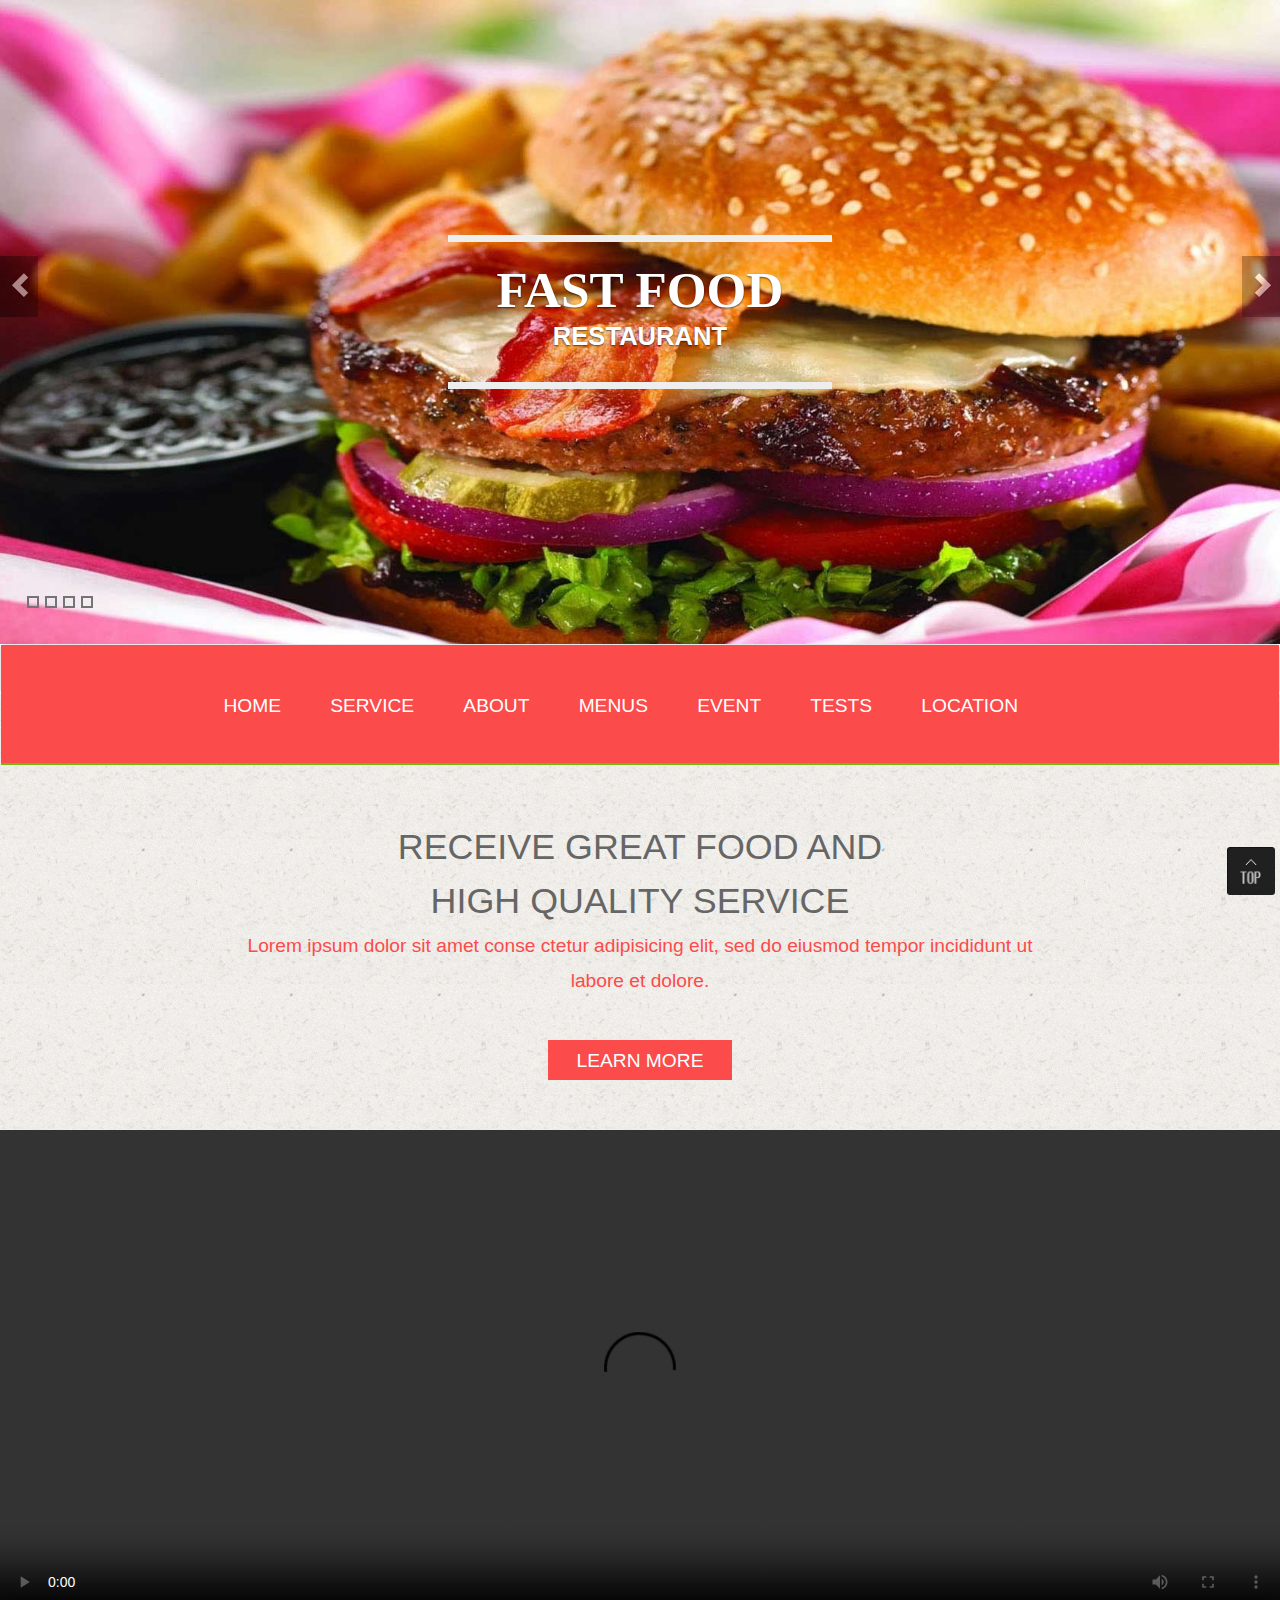
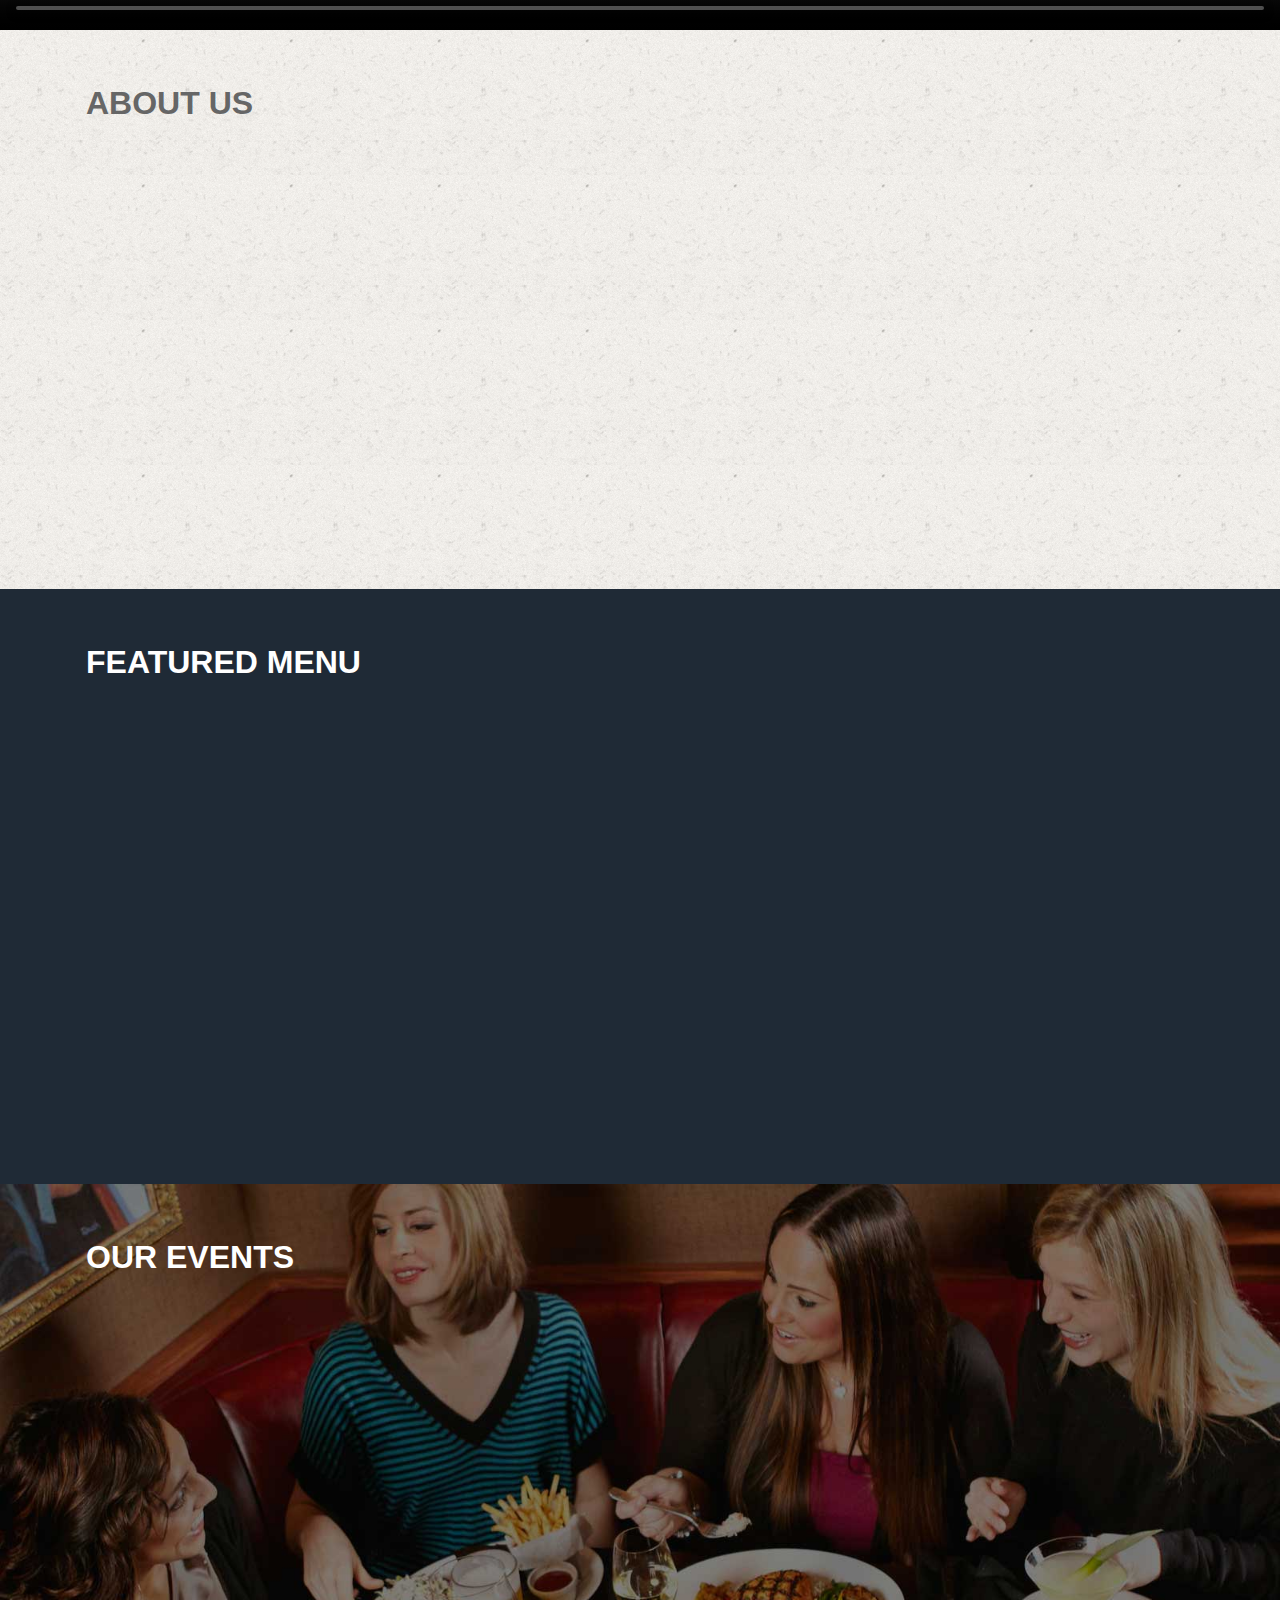
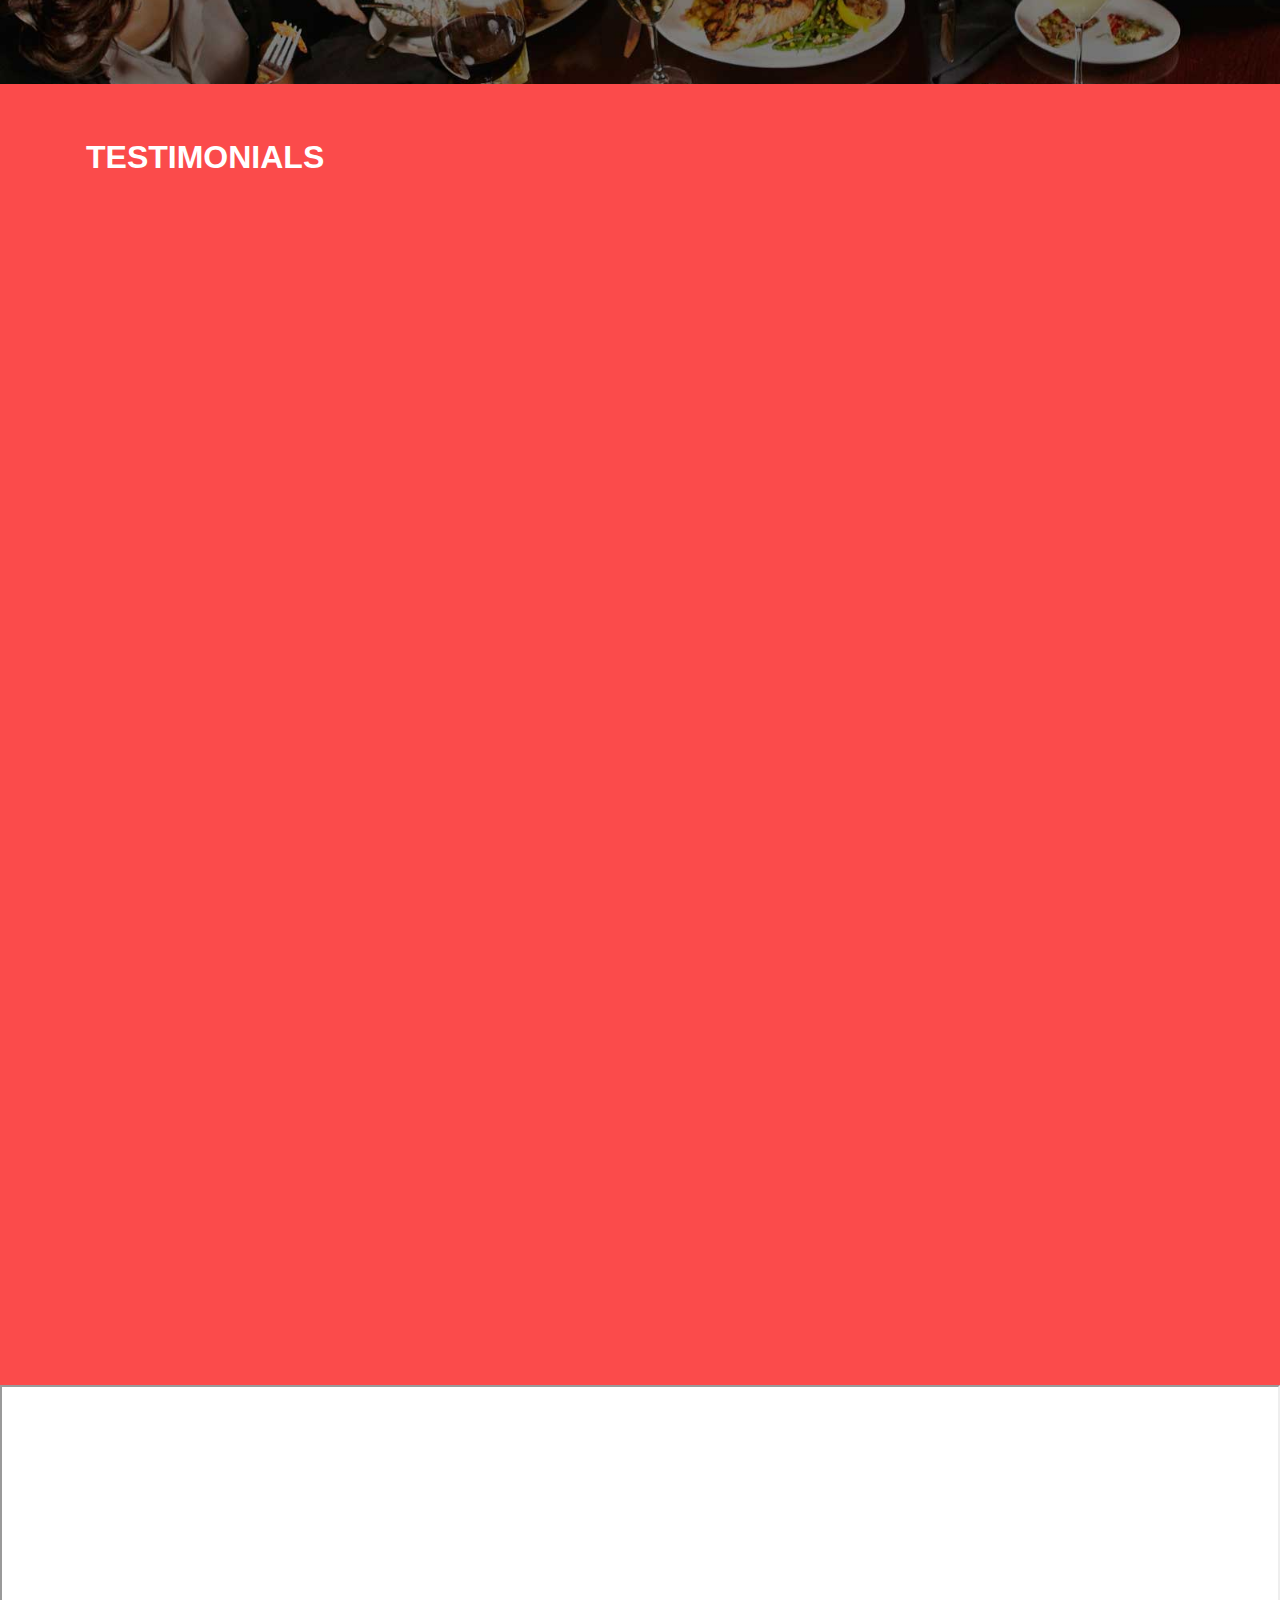
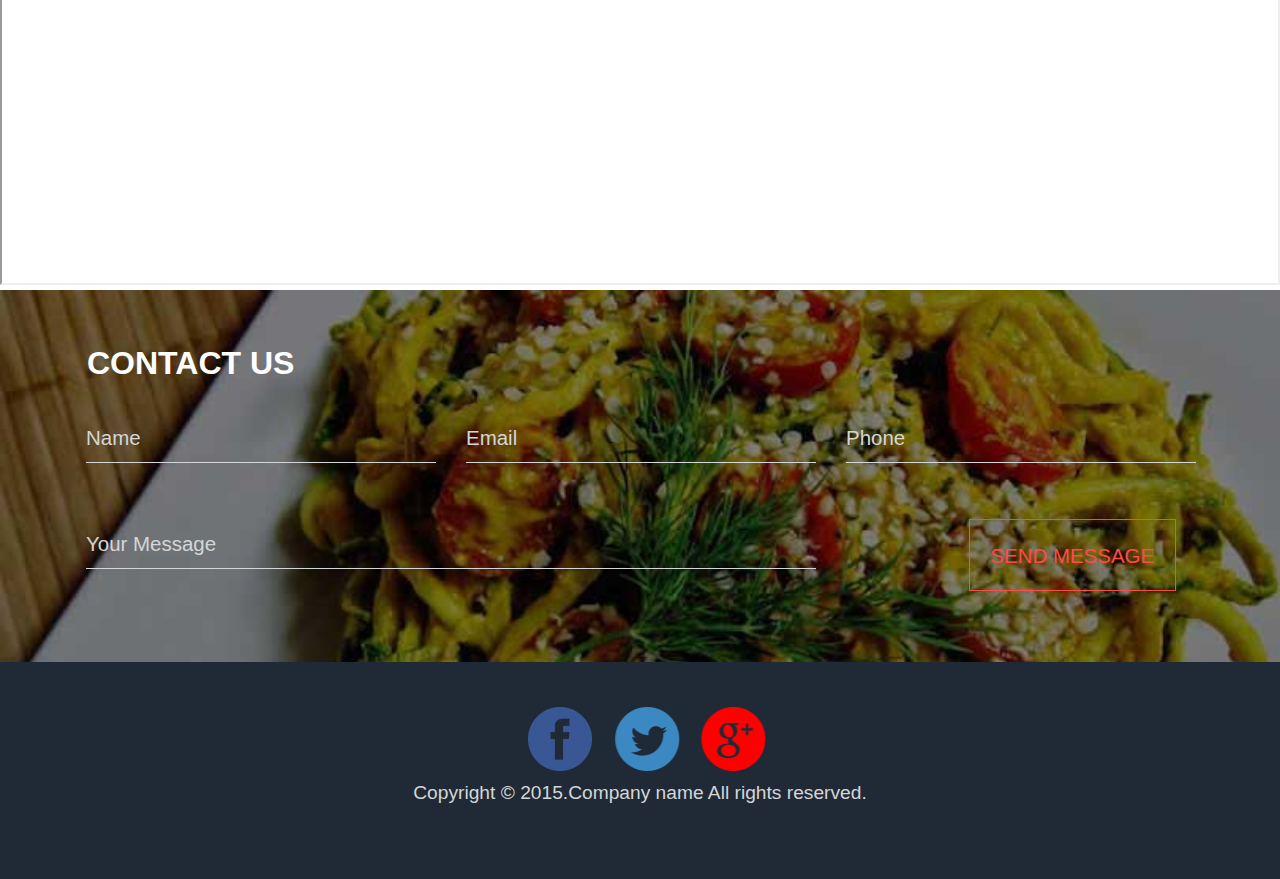
<file: fast food/index.html>
<!DOCTYPE html>
<html lang="en">
<head>
    <meta charset="UTF-8">
    <title>Title</title>
    <meta name="viewport" content="width=device-width,initial-scale=1">
    <link rel="stylesheet" href="css/index.css">
    <link rel="stylesheet" href="bootstrap-3.3.7-dist/css/bootstrap.css">
</head>
<body>
<!--头部轮播-->
<div id="carousel-example-generic" class="carousel slide carousel-fade" data-ride="carousel" data-interval="3000">
    <!-- 轮播按钮-->
    <ol class="carousel-indicators zfxs">
        <li class="zfx" data-target="#carousel-example-generic" data-slide-to="0" class="active"></li>
        <li class="zfx" data-target="#carousel-example-generic" data-slide-to="1"></li>
        <li class="zfx" data-target="#carousel-example-generic" data-slide-to="2"></li>
        <li class="zfx" data-target="#carousel-example-generic" data-slide-to="3"></li>
    </ol>

    <!-- 轮播图片 -->
    <div class="carousel-inner">
        <div class="item active">
            <img src="images/1.jpg" class="img-responsive">
            <div class="carousel-caption wz">
                <h2>FAST FOOD</h2>
                <p>RESTAURANT</p>
            </div>
        </div>
        <div class="item">
            <img src="images/2.jpg" class="img-responsive">
            <div class="carousel-caption wz">
                <h2>FAST FOOD</h2>
                <p>RESTAURANT</p>
            </div>
        </div>
        <div class="item">
            <img src="images/3.jpg" class="img-responsive">
            <div class="carousel-caption wz">
                <h2>FAST FOOD</h2>
                <p>RESTAURANT</p>
            </div>
        </div>
        <div class="item">
            <img src="images/4.jpg" class="img-responsive">
            <div class="carousel-caption wz">
                <h2>FAST FOOD</h2>
                <p>RESTAURANT</p>
            </div>
        </div>
    </div>
    <!--左右按钮-->
    <a class="left carousel-control left-an" href="#carousel-example-generic" role="button" data-slide="prev">
        <span class="glyphicon glyphicon-chevron-left" aria-hidden="true"></span>
    </a>
    <a class="right carousel-control right-an" href="#carousel-example-generic" role="button" data-slide="next">
        <span class="glyphicon glyphicon-chevron-right" aria-hidden="true"></span>
    </a>
</div>
<!--导航-->
<nav class="navbar navbar-default fixed" id="daoh">
    <div class="container-fluid ct">
        <!--小屏时收缩-->
        <div class="navbar-header" data-toggle="collapse" data-target="#bs-example-navbar-collapse-1">
            <button type="button" class="navbar-toggle collapsed" aria-expanded="false">
                <span class="icon-bar"></span>
                <span class="icon-bar"></span>
                <span class="icon-bar"></span>
            </button>
        </div>
        <!--导航栏目-->
        <div class="collapse navbar-collapse" id="bs-example-navbar-collapse-1">
            <ul class="nav navbar-nav">
                <li><a data="HOME" class="ctdao">HOME</a></li>
                <li><a data="SERVICE" class="ctdao">SERVICE</a></li>
                <li><a data="ABOUT" class="ctdao">ABOUT</a></li>
                <li><a data="MENUS" class="ctdao">MENUS</a></li>
                <li><a data="EVENT" class="ctdao">EVENT</a></li>
                <li><a data="TESTS" class="ctdao">TESTS</a></li>
                <li><a data="LOCATION" class="ctdao">LOCATION</a></li>
            </ul>
        </div>
    </div>
</nav>
<div class="section">
    <div class="container">
        <h2>RECEIVE GREAT FOOD AND HIGH QUALITY SERVICE</h2>
        <p>Lorem ipsum dolor sit amet conse ctetur adipisicing elit, sed do eiusmod tempor incididunt ut labore et
            dolore.</p>
        <a class="button">LEARN MORE</a>
    </div>
</div>
<div class="vido">
    <video autoplay controls="controls" loop>
        <source src="https://07-lvl3-pdl.vimeocdn.com/01/1626/1/33132310/75288680.mp4?expires=1506073859&token=05fc599071b5e44e82bb2
        " type="video/mp4">
    </video>
</div>
<div class="about">
    <div class="container">
        <h3>ABOUT US</h3>
        <div class="row about-group">
            <div class="col-lg-4 col-md-6 imgCt col-sm-4 col-xs-12">
                <a href="#" class="thumbnail">
                    <img src="images/p1.jpg" class="aboutimg img-responsive">
                </a>
                <div class="img-ct">
                    <h2>Break Fast</h2>
                    <p>A wonderful serenity has taken possession of my entire soul, like these sweet mornings of spring
                        which I enjoy with my whole heart.</p>
                </div>
            </div>
            <div class="col-lg-4 col-md-6 imgCt col-sm-4 col-xs-12">
                <a href="#" class="thumbnail">
                    <img src="images/p2.jpg" class="aboutimg img-responsive">
                </a>
                <div class="img-ct">
                    <h2>Lunch</h2>
                    <p>A wonderful serenity has taken possession of my entire soul, like these sweet mornings of spring
                        which I enjoy with my whole heart.</p>
                </div>
            </div>
            <div class="col-lg-4 col-md-6 imgCt col-sm-4 col-xs-12">
                <a href="#" class="thumbnail">
                    <img src="images/p3.jpg " class="aboutimg img-responsive">
                </a>
                <div class="img-ct">
                    <h2>Desserts</h2>
                    <p>A wonderful serenity has taken possession of my entire soul, like these sweet mornings of spring
                        which I enjoy with my whole heart.</p>
                </div>
            </div>
        </div>
    </div>
</div>
<!--menu-->
<div class="menu">
    <div class="container">
        <h3>FEATURED MENU</h3>
        <div class="menu-img">
            <div class="col-lg-3 col-md-3 col-sm-12 col-xs-6">
                <img src="images/p4.jpg" class="img-responsive">
                <div class="menu-info">
                    <h4>$04.<sup>99</sup></h4>
                    <h5>CUM SOCIIS NATOQUE .</h5>
                </div>
            </div>
            <div class="col-lg-3 col-md-3 col-sm-12 col-xs-6">
                <img src="images/p5.jpg" class="img-responsive">
                <div class="menu-info">
                    <h4>$05.<sup>99</sup></h4>
                    <h5>LOREM IPSUM DOLO .</h5>
                </div>
            </div>
            <div class="col-lg-3 col-md-3 col-sm-12 col-xs-6">
                <img src="images/p6.jpg" class="img-responsive">
                <div class="menu-info">
                    <h4>$09.<sup>99</sup></h4>
                    <h5>CUM SOCIIS NATOQUE .</h5>
                </div>
            </div>
            <div class="col-lg-3 col-md-3 col-sm-12 col-xs-6">
                <img src="images/p7.jpg" class="img-responsive">
                <div class="menu-info">
                    <h4>$19.<sup>99</sup></h4>
                    <h5>LOREM IPSUM DOLO .</h5>
                </div>
            </div>
        </div>
    </div>
</div>
<div class="events">
    <div class="container">
        <h3>OUR EVENTS</h3>
        <div class="events-ct">
            <div class="col-md-6">
                <div class="icon">
                    <img src="images/icon1.png" class="img-responsive">
                </div>
                <div class="events-info">
                    <h4>DOLOR SIT AMET CONSE CTERUT</h4>
                    <p>Lorem ipsum dolor sit amet, consectetur adipiscing elit. Quisque cursus, sem eget sagittis
                        sagittis, nisl magna sodales eros, ut feugiat velit velit non turpis. Cras eu nibh dapibus justo
                        fringilla</p>
                </div>
                <div class="clearfix"></div>
            </div>
            <div class="col-md-6">
                <div class="icon icons">
                    <img src="images/icon2.png" class="img-responsive">
                </div>
                <div class="events-info">
                    <h4>DOLOR SIT AMET CONSE CTERUT</h4>
                    <p>Lorem ipsum dolor sit amet, consectetur adipiscing elit. Quisque cursus, sem eget sagittis
                        sagittis, nisl magna sodales eros, ut feugiat velit velit non turpis. Cras eu nibh dapibus justo
                        fringilla</p>
                </div>
                <div class="clearfix"></div>
            </div>
            <div class="clearfix"></div>
            <div class="btns">
                <a href="#">VEIW ALL EVENTS</a>
            </div>
        </div>
    </div>
</div>
<div class="test">
   <div class="container">
      <h3>TESTIMONIALS</h3>
       <div class="test-group">
           <div class="test-1">
               <div class="col-md-5 test-ov col-xs-5">
                   <img src="images/p8.jpg" class="img-responsive">
                   <div class="text-info">
                       <p>AENEAN NONUMMYEN</p>
                       <h4>$ 09.<sup>95</sup></h4>
                   </div>
               </div>
               <div class="col-md-7 test-rg col-xs-7">
                   <h4>"Suspendisse consequat purus</h4>
                   <p>Quisque varius, nibh ac feugiat interdum, libero massa laoreet tellus, nec congue lorem arcu a nunc. Praesent quis felis eget elit semper pharetra sollicitudin id nibh. Praesent venenatis lectus ornare, porta risus quis, commodo nulla. Nunc adipiscing ipsum lacinia diam pulvinar aliquet. Mauris sit</p>
               </div>
               <div class="clearfix"></div>
           </div>
           <div class="test-2">
               <div class="col-md-7 test-rg col-xs-7">
                   <h4>"Cras elementum sed mi sit</h4>
                   <p>Vestibulum et consequat justo. Maecenas ultrices malesuada leo porta venenatis. Sed sit amet diam facilisis, interdum tellus nec, dignissim massa. Vestibulum ante ipsum primis in faucibus orci luctus et ultrices posuere cubilia Curae; Suspendisse consequat purus est, nec venenatis est sagittis in.</p>
               </div>
               <div class="col-md-5 test-ov col-xs-5">
                   <img src="images/p9.jpg" class="img-responsive">
                   <div class="text-info">
                       <p>NATOQUE PENATIBUS</p>
                       <h4>$ 19.<sup>95</sup></h4>
                   </div>
               </div>
               <div class="clearfix"></div>
           </div>
           <div class="test-3">
               <div class="col-md-5 test-ov col-xs-5">
                   <img src="images/p10.jpg" class="img-responsive">
                   <div class="text-info">
                       <p>AENEAN NONUMMYEN</p>
                       <h4>$ 29.<sup>95</sup></h4>
                   </div>
               </div>
               <div class="col-md-7 test-rg col-xs-7">
                   <h4>"Praesent venenatis lectus</h4>
                   <p>Quisque varius, nibh ac feugiat interdum, libero massa laoreet tellus, nec congue lorem arcu a nunc. Praesent quis felis eget elit semper pharetra sollicitudin id nibh. Praesent venenatis lectus ornare, porta risus quis, commodo nulla. Nunc adipiscing ipsum lacinia diam pulvinar aliquet. Mauris sit</p>
               </div>
               <div class="clearfix"></div>
           </div>
       </div>
   </div>
</div>
<div class="map">
    <iframe src="https://www.google.com/maps/embed?pb=!1m14!1m8!1m3!1d52300.033408044306!2d33.999559!3d34.987874!3m2!1i1024!2i768!4f13.1!3m3!1m2!1s0x14dfc513650b8f37%3A0x2497459334310f21!2sNapa+Plaza+Hotel!5e0!3m2!1sen!2sin!4v1428737227572"></iframe>
</div>
<div class="contact">
  <div class="container">
      <h3>CONTACT US</h3>
      <div class="contact-group">
          <div class="col-md-4 col-sm-4">
              <input type="text" placeholder="Name" onfocus="this.placeholder=''" onblur="this.placeholder='Name'">
          </div>
          <div class="col-md-4 col-sm-4">
              <input type="email" placeholder="Email" onfocus="this.placeholder=''" onblur="this.placeholder='Email'">
          </div>
          <div class="col-md-4 col-sm-4">
              <input type="text" placeholder="Phone" onfocus="this.placeholder=''" onblur="this.placeholder='Phone'">
          </div>
          <div class="col-md-8 col-sm-8">
              <input type="text" placeholder="Your Message" onfocus="this.placeholder=''" onblur="this.placeholder='Your Message'">
          </div>
          <div class="col-md-4 col-sm-4">
              <input type="button" value="SEND MESSAGE" class="tijiao">
          </div>
      </div>
      <div class="clearfix"></div>
  </div>
</div>
<div class="footer">
   <div class="container">
       <div class="footer-top">
          <a href="#"><i class="icon1"></i></a>
          <a href="#"><i class="icon2"></i></a>
          <a href="#"><i class="icon3"></i></a>
       </div>
       <div class="footer-bottom">
          <p>Copyright © 2015.Company name All rights reserved.</p>
       </div>
   </div>
</div>
<div class="fanhui">

</div>
<script src="http://cdn.static.runoob.com/libs/jquery/2.1.1/jquery.min.js"></script>
<script type="text/javascript" src="bootstrap-3.3.7-dist/js/bootstrap.js"></script>
<script type="text/javascript">
    $(window).scroll(function () {
        if (document.body.scrollTop >= 680) {
            $("#daoh").addClass("navbar-fixed-top");
        }else if(document.body.scrollTop>=360){
            $(".fanhui").css("display","block");
        }
        else {
            $("#daoh").removeClass("navbar-fixed-top");
            $(".fanhui").css("display","none");
        }
    });
    $(".fanhui").click(function () {
        $("html,body").animate({scrollTop:0},900);
    });
    $(document).ready(function () {
        $(window).scroll(function () {
            var top=document.body.scrollTop;
            console.log(document.body.scrollTop);
            if (top>= 1222) {
                $(".about-group").addClass("atimg");
            }
            if (top >= 1801) {
                $(".menu-img").addClass("menu-imgs");
            }
            if(top>=2616){
                $(".events-ct").addClass("events-cts");
            }
            if(top>=2792){
                $(".test-1").addClass("test1");

            }
            if(top>=3163){
                $(".test-2").addClass("test2");
            }
            if(top>=3560){
                $(".test-3").addClass("test3");
            }
        })
    })
</script>
</body>
</html>
</file>
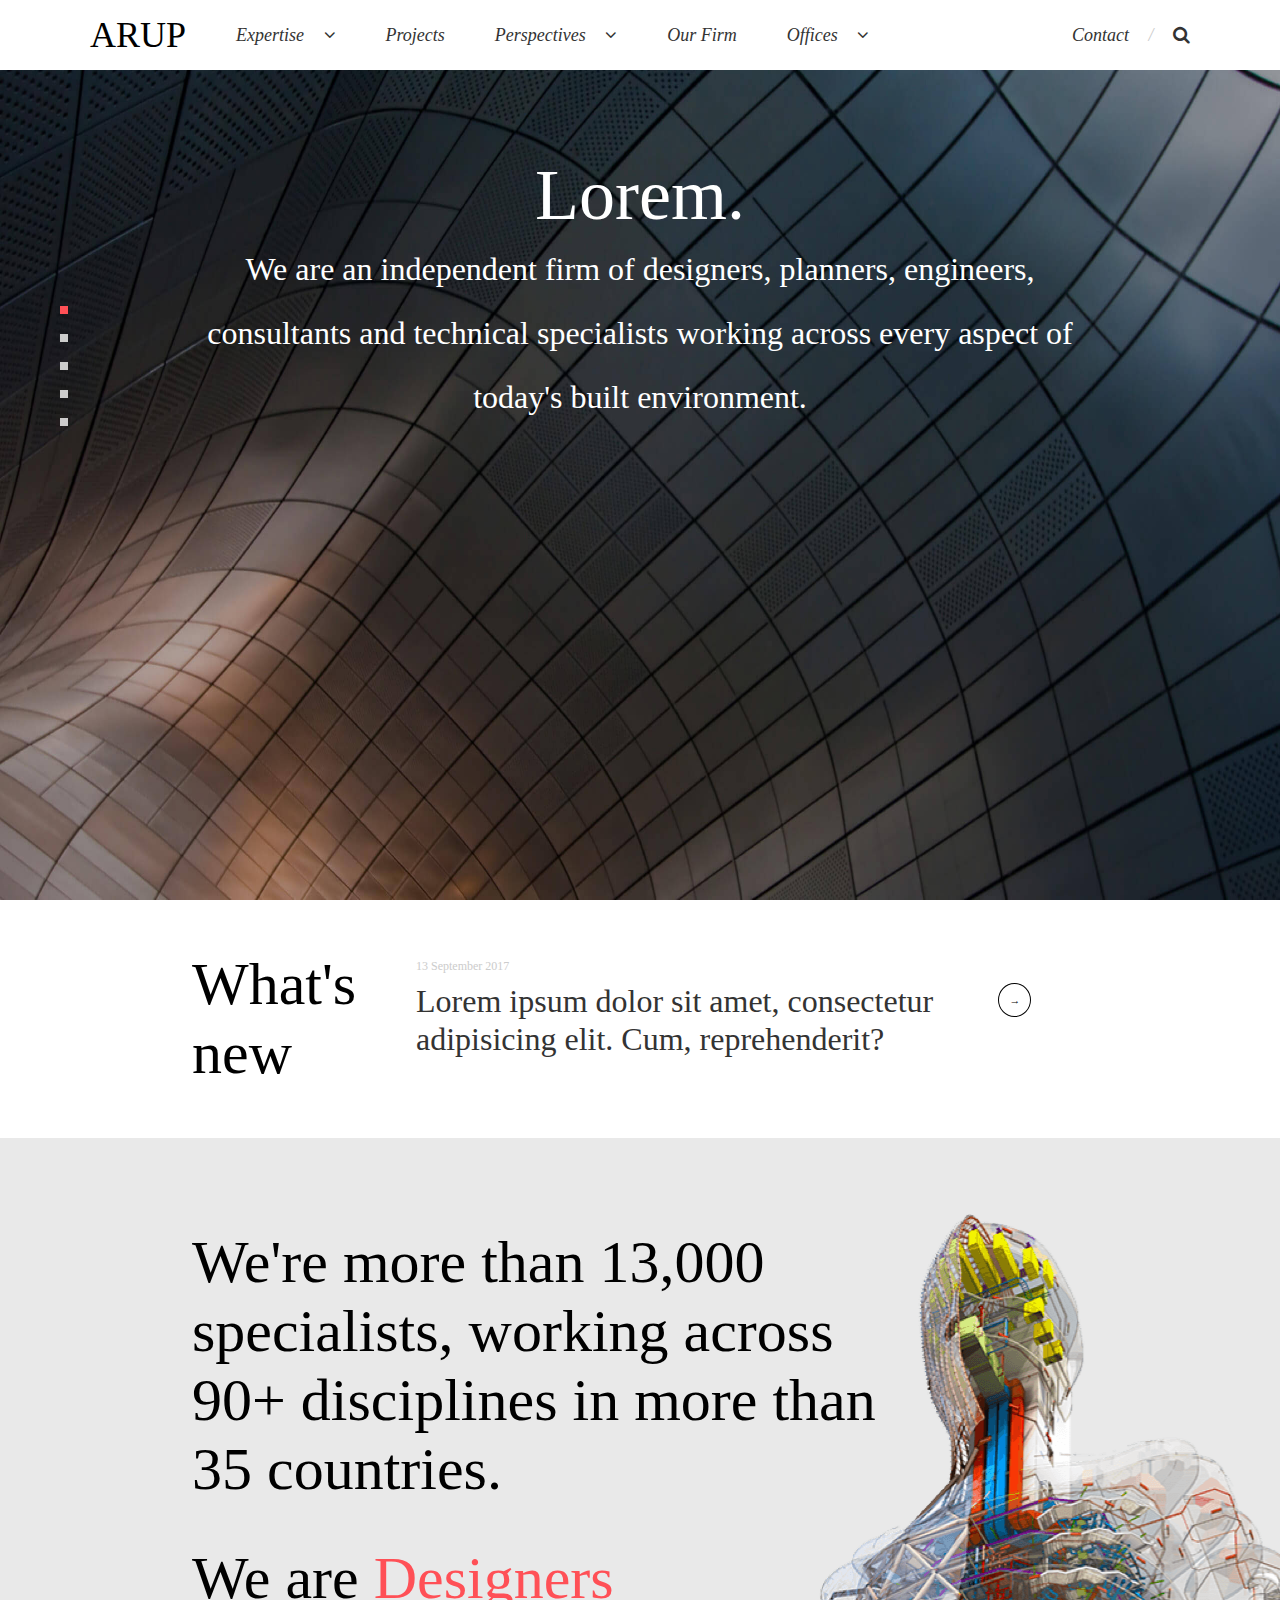
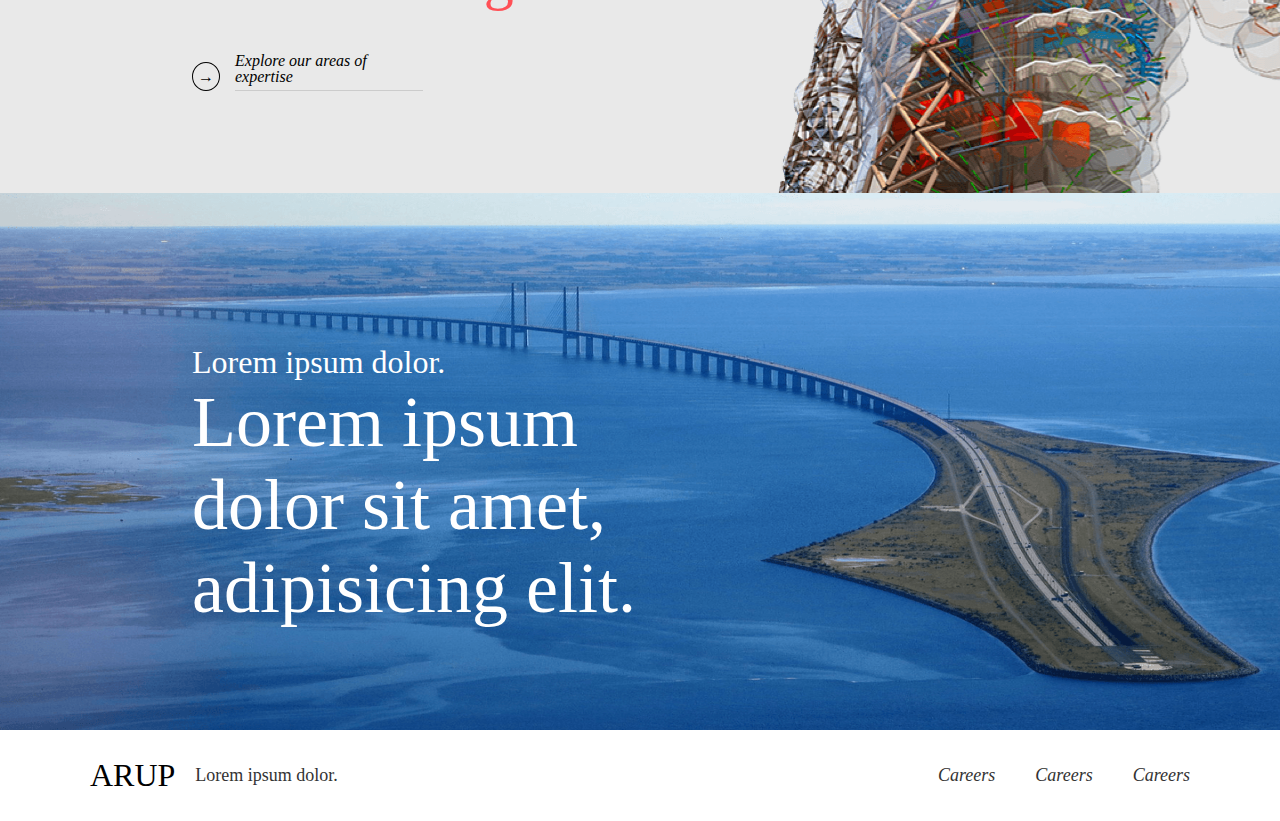
<file: lunbo/index.html>
<!DOCTYPE html>
<html lang="en">
<head>
    <meta charset="UTF-8">
    <title>Title</title>
    <link rel="stylesheet" href="css/font-awesome/css/font-awesome.min.css"/>
    <link rel="stylesheet" href="css/index.css"/>
</head>
<body>
    <header>
        <!--导航-->
        <div class="clearfix">
            <h1><a href="#" class="text-white">ARUP</a></h1>
            <nav>
                <ul>
                    <li>
                        <a class="text-white" href="">Expertise <i class="fa fa-angle-down"></i></a>
                        <!--<ol>-->

                        <!--</ol>-->
                    </li>
                    <li>
                        <a href="" class="text-white">Projects</a>
                    </li>
                    <li class="per">
                        <a href="" class="text-white">Perspectives <i class="fa fa-angle-down"></i></a>
                        <div class="submenu">
                            <ol class="text-white clearfix">
                                <li>
                                    <h2 class="head-h5">Discover the ideas, trends and technologies that are shaping our world.</h2>
                                    <div class="circle line"><span>Explore our perspectives</span></div>
                                    <div class="circle line"><span>Read our publications</span></div>
                                </li>
                                <li>
                                    <div class="text-gray">Themes</div>
                                    <div class="line"><span>Cities</span></div>
                                    <div class="line"><span>Energy</span></div>
                                    <div class="line"><span>Transport</span></div>
                                    <div class="line"><span>Water</span></div>
                                </li>
                            </ol>
                        </div>
                    </li>
                    <li>
                        <a href="" class="text-white">Our Firm</a>
                    </li>
                    <li class="off">
                        <a href="" class="text-white">Offices <i class="fa fa-angle-down"></i></a>
                        <div class="submenu">
                            <ul>
                                <li><a href="">Australia</a></li>
                                <li><a href="">Australia</a></li>
                                <li><a href="">Australia</a></li>
                                <li><a href="">Australia</a></li>
                                <li><a href="">Australia</a></li>
                                <li><a href="">Australia</a></li>
                                <li><a href="">Australia</a></li>
                                <li><a href="">Australia</a></li>
                            </ul>
                            <ul>
                                <li><a href="">Australia</a></li>
                                <li><a href="">Australia</a></li>
                                <li><a href="">Australia</a></li>
                                <li><a href="">Australia</a></li>
                                <li><a href="">Australia</a></li>
                                <li><a href="">Australia</a></li>
                                <li><a href="">Australia</a></li>
                                <li><a href="">Australia</a></li>
                            </ul>
                            <ul>
                                <li><a href="">Australia</a></li>
                                <li><a href="">Australia</a></li>
                                <li><a href="">Australia</a></li>
                                <li><a href="">Australia</a></li>
                                <li><a href="">Australia</a></li>
                                <li><a href="">Australia</a></li>
                                <li><a href="">Australia</a></li>
                                <li><a href="">Australia</a></li>
                            </ul>
                            <ul>
                                <li><a href="">Australia</a></li>
                                <li><a href="">Australia</a></li>
                                <li><a href="">Australia</a></li>
                                <li><a href="">Australia</a></li>
                                <li><a href="">Australia</a></li>
                                <li><a href="">Australia</a></li>
                                <li><a href="">Australia</a></li>
                                <li><a href="">Australia</a></li>
                            </ul>
                        </div>
                    </li>
                    <li class="text-white spe">
                        <a href="" class="text-white">Contact</a>
                        /
                        <a href="" class="text-white"><i class="fa fa-search"></i></a>
                    </li>
                </ul>
            </nav>
        </div>
        <!--轮播图-->
        <div class="head-banner">
            <ul>
                <li>
                    <div class="container text-center">
                        <h2 class="head-h2 text-white">Shaping a better world</h2>
                        <h5 class="head-h5 text-white">We are an independent firm of designers, planners, engineers, consultants and technical specialists working across every aspect of today's built environment.</h5>
                    </div>
                </li>
                <li>
                    <div class="container text-center">
                        <h2 class="head-h2 text-white">Lorem ipsum dolor sit.</h2>
                        <h5 class="head-h5 text-white">We are an independent firm of designers, planners, engineers, consultants and technical specialists working across every aspect of today's built environment.</h5>
                    </div>
                </li>
                <li>
                    <div class="container text-center">
                        <h2 class="head-h2 text-white">Lorem ipsum dolor.</h2>
                        <h5 class="head-h5 text-white">We are an independent firm of designers, planners, engineers, consultants and technical specialists working across every aspect of today's built environment.</h5>
                    </div>
                </li>
                <li>
                    <div class="container text-center">
                        <h2 class="head-h2 text-white">Lorem ipsum.</h2>
                        <h5 class="head-h5 text-white">We are an independent firm of designers, planners, engineers, consultants and technical specialists working across every aspect of today's built environment.</h5>
                    </div>
                </li>
                <li>
                    <div class="container text-center">
                        <h2 class="head-h2 text-white">Lorem.</h2>
                        <h5 class="head-h5 text-white">We are an independent firm of designers, planners, engineers, consultants and technical specialists working across every aspect of today's built environment.</h5>
                    </div>
                </li>
            </ul>
            <!--点点切换-->
            <ol>
                <li class="active"></li>
                <li></li>
                <li></li>
                <li></li>
                <li></li>
            </ol>
        </div>
        <!--向下滑-->
        <div>
            <i class="fa fa-arrow-down"></i>
            scroll
        </div>
    </header>

    <!--内容-->
    <section class="new">
        <div class="container clearfix">
            <h2>What's new</h2>
            <div>
                <p class="text-gray text-12">13 September 2017</p>
                <h3 class="head-h5 text-black">Lorem ipsum dolor sit amet, consectetur adipisicing elit. Cum, reprehenderit?</h3>
            </div>
            <h6 class="circle"></h6>
        </div>
    </section>

    <section class="design">
        <div class="container">
            <h2>
                We're more than 13,000 <br/>
                specialists, working across <br/>
                90+ disciplines in more than <br/>
                35 countries.
            </h2>
            <h2>
                We are <span>Designers</span>
            </h2>
            <div class="circle line"><span>Explore our areas of expertise</span></div>
        </div>
    </section>

    <section class="work">
        <div class="container">
            <p class="head-h5 text-white">Lorem ipsum dolor.</p>
            <h2 class="head-h2 text-white">Lorem ipsum dolor sit amet, adipisicing elit.</h2>
        </div>
    </section>

    <!--尾部-->
    <footer class="clearfix">
        <div>
            <h5 class="head-h5">ARUP</h5>
            <p class="text-black">Lorem ipsum dolor.</p>
        </div>
        <ul>
            <li><a href="">Careers</a></li>
            <li><a href="">Careers</a></li>
            <li><a href="">Careers</a></li>
        </ul>
    </footer>

<!--引入JS-->
    <script src="js/jquery-1.11.3.js"></script>
    <script src="js/index.js"></script>
</body>
</html>
</file>
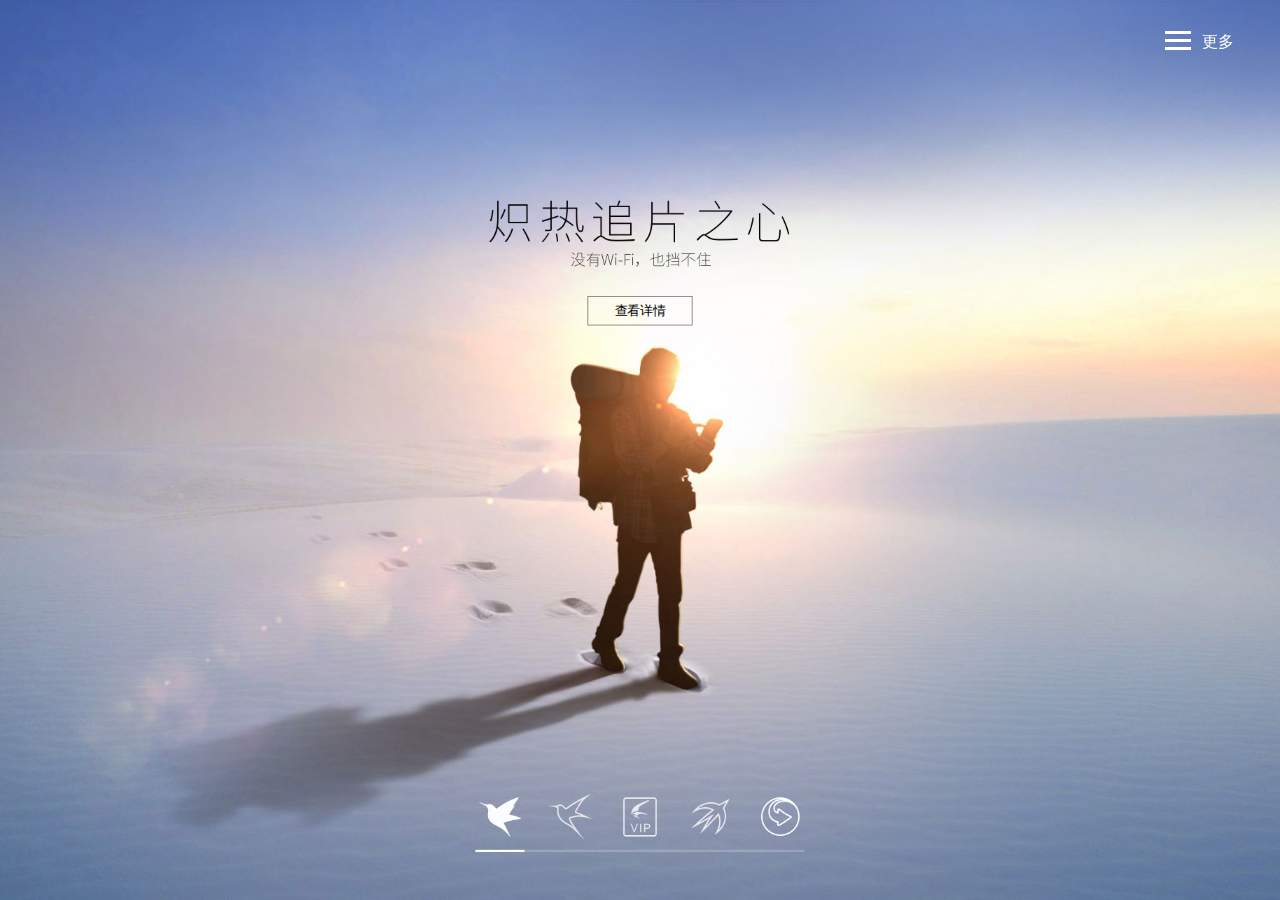
<file: 轮播/index.html>
﻿<!DOCTYPE html>
<html>
<head>
<meta charset="utf-8">
<title>jQuery迅雷首页全屏图片切换代码</title>
<link rel="stylesheet" href="css/nheader.css">
<link rel="stylesheet" href="css/nstyle.css">

</head>
<body>
<div class="header">
	<ul class="nav_list">
		<li class="nav_li">
			<a href="javascript:;" class="btn_nav" id="nav_more"><i class="ic_more png"></i>更多</a>
			<div class="more_nav" id="more_nav">
				<!--[if lt IE 9]>
					<span class="opc_bg"></span>
				<![endif]-->
				<i class="ic_bdot png" id="h_bdot"></i>
				<ul id="h_nav">
					<li><a href="#" class="btn_snav">jquery</a></li>
					<li><a href="#" class="btn_snav">赚钱宝</a></li>
					<li><a href="#" class="btn_snav">新闻动态</a></li>
					<li><a href="#" class="btn_snav">人力资源</a></li>
					<li><a href="#" class="btn_snav">投资关系</a></li>
					<li><a href="#" class="btn_snav">关于jquery</a></li>
					<li><a href="#" class="btn_snav">联系我们</a></li>
					<li>
						<i class="ic_sdot png" id="h_sdot"></i>
						<dl class="sub_nav" id="h_subnav">
							<dt><a href="#" class="btn_snav">关于jquery</a></dt>
							<dd><a href="#">公司简介</a></dd>
							<dd><a href="#">发展历程</a></dd>
							<dd><a href="#">管理团队</a></dd>
							<dd><a href="#">联系我们</a></dd>
						</dl>
					</li>
				</ul>
			</div>
		</li>
	</ul>
</div>
<div class="wrap" id="wrap">
	<div class="wrapper">
		<div class="product_list" id="product_list">
			<div class="product_box shoulei show">
				<div class="bg_box"><img src="img/bg_shoulei.jpg"></div>
				<div class="content">
					<div class="main_box">
						<h2 class="hide_txt  png">
							<span class="txt_1 png">炽</span>
							<span class="txt_2 png">热</span>
							<span class="txt_3 png">追</span>
							<span class="txt_4 png">片</span>
							<span class="txt_5 png">之</span>
							<span class="txt_6 png">心</span>
							<span class="txt_7 png">没</span>
							<span class="txt_8 png">有</span>
							<span class="txt_9 png">wifi</span>
							<span class="txt_10 png">也</span>
							<span class="txt_11 png">挡</span>
							<span class="txt_12 png">不</span>
							<span class="txt_13 png">住</span>
						</h2>
						<a href="#"  class="btn_product" title="查看详情">查看详情</a>
					</div>
				</div>
			</div>
			<div class="product_box xnet">
				<div class="bg_box"><img src="img/bg_xnet.jpg"></div>
				<div class="content">
					<div class="main_box">
						<h2 class="hide_txt  png">
							<span class="txt_1 png">极</span>
							<span class="txt_2 png">速</span>
							<span class="txt_3 png">不</span>
							<span class="txt_4 png">止</span>
							<span class="txt_5 png">一</span>
							<span class="txt_6 png">次</span>
							<span class="txt_7 png">的</span>
							<span class="txt_8 png">挑</span>
							<span class="txt_9 png">战</span>
						</h2>
						<a href="#" class="btn_product" title="查看详情">查看详情</a>
					</div>
				</div>
			</div>
			<div class="product_box member">
				<div class="bg_box"><img src="img/bg_member.jpg"></div>
				<div class="content">
					<div class="main_box">
						<h2 class="hide_txt  png">
							<span class="txt_1 png">快</span>
							<span class="txt_2 png">让</span>
							<span class="txt_3 png">生</span>
							<span class="txt_4 png">活</span>
							<span class="txt_5 png">慢</span>
							<span class="txt_6 png">下</span>
							<span class="txt_7 png">来</span>
						</h2>
						<a href="#" class="btn_product" title="查看详情">查看详情</a>
					</div>
				</div>
			</div>
			<div class="product_box xkn">
				<div class="bg_box"><img src="img/bg_xkn.jpg"></div>
				<div class="content">
					<div class="main_box">
						<h2 class="hide_txt png">
							<span class="txt_1 png">引</span>
							<span class="txt_2 png">爆</span>
							<span class="txt_3 png">风</span>
							<span class="txt_4 png">驰</span>
							<span class="txt_5 png">电</span>
							<span class="txt_6 png">掣</span>
							<span class="txt_7 png">的</span>
							<span class="txt_8 png">网</span>
							<span class="txt_9 png">速</span>
						</h2>
						<a href="#" class="btn_product" title="查看详情">查看详情</a>
					</div>
				</div>
			</div>
			<div class="product_box xav">
				<div class="bg_box"><img src="img/bg_xav.jpg"></div>
				<div class="content">
					<div class="main_box">
						<h2 class="hide_txt png">
							<span class="txt_1 png">流</span>
							<span class="txt_2 png">畅</span>
							<span class="txt_3 png">画</span>
							<span class="txt_4 png">质</span>
							<span class="txt_5 png">乐</span>
							<span class="txt_6 png">无</span>
							<span class="txt_7 png">止</span>
							<span class="txt_8 png">境</span>
						</h2>
						<a href="#" class="btn_product" title="查看详情">查看详情</a>
					</div>
				</div>
			</div>
		</div>
		<div class="product_btns" id="product_btns">
			<div class="content">
				<div class="btns_area">
					<div class="btns_box" id="control_box">
						<a href="#" class="btn_ipr btn_shoulei cur" title="查看详情" ><span class="ic_shoulei hide_txt png">查看详情</span></a>
						<a href="#" class="btn_xnet" title="查看详情"><span class="ic_xnet hide_txt png">查看详情</span></a>
						<a href="#" class="btn_member" title="查看详情"><span class="ic_member hide_txt png">查看详情</span></a>
						<a href="#" class="btn_xkn" title="查看详情"><span class="ic_xkn hide_txt png">查看详情</span></a>
						<a href="#" class="btn_xav" title="查看详情"><span class="ic_xav hide_txt png">查看详情</span></a>
						<span class="ic_line" id="ic_line"></span>
					</div>
				</div>
			</div>
		</div>
		<div class="rpt_bg png" id="rpt_bg"></div>
	</div>
</div>

<script type="text/javascript" src="js/jquery.js"></script>
<script type="text/javascript">
  (function(){
    var $wrap=$("#wrap"),
        $pages=$("#product_list").find(".product_box"),
        $controlBox=$("#control_box"),
        $productBtns=$("#product_btns"),
        $controls=$controlBox.find("a"),
        $icLine=$("#ic_line"),
        $listTops=$("#list_top").find("li"),
        $hNav=$("#h_nav"),
        $hNavli=$hNav.find("li"),
        $hSubnav=$("#h_subnav"),
        $hSubDD=$hSubnav.find("dd"),
        $hBdot=$("#h_bdot"),
        $hSdot=$("#h_sdot"),
        $footer=$("#footer"),
        $bgs=$pages.find(".bg_box img"),
        $mainBoxs=$pages.find(".main_box"),
        $moreNav=$("#more_nav"),
        $rptBg=$("#rpt_bg");
    var data={
        pLength:$pages.length,
        curP:0,
        isCan:true,
        isOnbtn:false,
        fColor:[2,2,1,1,1],
        dur: 3500,
        cNum:0
    };
    var aDD=$controls.eq(0).width()+parseInt($controls.eq(0).css("margin-right").slice(0,-2))*2;
    var cId;
    var isCss3=function(){
      var style=document.createElement("div").style;
        for(var k in style){
          if(k.toLowerCase().indexOf("animation")>0){
            return true;
          }
         }
         return false;
    }();
    var isIE6=navigator.userAgent.indexOf("MSIE 6.0") > 0;
    //页面自缩放
    var resize=function(){
      var w=$(window).width(),
          h=$(window).height();
      $wrap.height(h);
      $moreNav.height(h);
      if(w/h<1920/1080){
        $bgs.height(h).css({width:"auto",margin:-.5*h+"px 0 0 "+-.5*1920/1080*h+"px"});
      }else{
        $bgs.width(w).css({height:"auto",margin:-.5*w*1080/1920+"px 0 0 "+-.5*w+"px"});
      }
      var imgH=$bgs.height();
      $mainBoxs.height(imgH).css("margin-top",-.5*imgH+"px");
      var cls;
      if(isCss3){
        document.getElementById("wrap").className="wrap big_view xbig";
        switch(true){
          case w>=1920:{cls="";break;}
          case w<1920&&w>=1680:{cls="small9";break;}
          case w<1680&&w>=1600:{cls="small8";break;}
          case w<1600&&w>=1536:{cls="small7";break;}
          case w<1536&&w>=1440:{cls="small6";break;}
          case w<1440&&w>=1366:{cls="small5";break;}
          case w<1366&&w>=1280:{cls="small4";break;}
          case w<1280&&w>=1024:{cls="small3";break;}
          case w<1024:{cls="small2";break;}
        }
        for(var i=0;i<data.pLength;i++){
          $pages.eq(i).find(".content").attr("class","content "+cls);
        }
        $productBtns.find(".content").attr("class","content "+cls);
      }else{
        switch(true){
          case w>=1600:{cls="big_view";break;}
          case w<1600&&w>=1440:{cls="mid_view";break;}
          case w<1440:{cls="small_view";break;}
        }
        var ws=$wrap[0].className;
        if(isIE6&&(ws.indexOf("big")!=-1||ws.indexOf("mid")!=-1||ws.indexOf("small")!=-1)&&ws.indexOf(cls)==-1)
          location.reload();
        wrap.className="wrap "+cls;
      }
      aDD=$controls.eq(0).width()+parseInt($controls.eq(0).css("margin-right").slice(0,-2))*2;
    };
    $(window).resize(resize);
    resize();

    var pageChange=function(idx){
      if(data.isOnbtn)
        return;
      if(idx>=-1&&idx<data.pLength&&idx!=data.curP&&data.isCan){
      data.isCan=false;
        data.cNum++;
        clearInterval(cId);
        idx=idx==-1?data.pLength-1:idx;
        $controls.removeClass("cur").eq(idx).addClass("cur");
        $pages.eq(data.curP).css({zIndex:0});
        $icLine.css({left:aDD*idx});
       // $footer.attr("class","footer f_color"+data.fColor[idx]);
        $pages.eq(idx).addClass("show").css({opacity:0,zIndex:1}).animate({opacity:1},400,function(){
          $pages.eq(data.curP).removeClass("show");
          $(this).addClass("show");
          data.isCan=true;
          data.curP=idx;
          data.cNum--;
          if(data.cNum==0){
            cId=setInterval(function(){
              pageChange((data.curP+1)%data.pLength);
            },data.dur);
          }
        });
      }
    }
    $controls.on("mouseenter",function(){
      data.isCan=true;
      pageChange($controls.index(this));
      $icLine.css({left:aDD*$controls.index(this)});
      data.isOnbtn=true;
    });
    $controls.on("mouseleave",function(){
      data.isOnbtn=false;
    });

    var isBottom=false;
    var bAni;
    var bottomHide=function(){
      if(isBottom){
        isBottom=false;
        if(bAni)
          clearTimeout(bAni),bAni=null;
        $footer.removeClass("show");
        $productBtns.removeClass("show");
        $rptBg.removeClass("show");
      }
    }
    var bottomShow=function(){
      if(!isBottom){
        isBottom=true;
        $footer.addClass("show");
        $productBtns.addClass("show");
        $rptBg.addClass("show");
        if(bAni)
          clearTimeout(bAni);
        bAni=setTimeout(bottomHide,2000);
      }
    }
    $footer.on("mouseenter",function(){
      if(bAni)
        clearTimeout(bAni),bAni=null;
    });
    $footer.on("mouseleave",function(){
      if(bAni)
        clearTimeout(bAni);
      bAni=setTimeout(bottomHide,2000);
    });
    $(document).on("mousewheel DOMMouseScroll",function(event){
      var sd=event.originalEvent.wheelDelta||event.originalEvent.detail*-1;
      if(sd>0){
        bottomHide();
      }
      else{
        bottomShow();
      }
    });
    cId=setInterval(function(){
      pageChange((data.curP+1)%data.pLength);
    },data.dur);

    //导航事件

    $("#nav_more").on("mouseenter",function(){
      $moreNav.addClass("show");
    });
    $moreNav.on("mouseleave",function(){
      $moreNav.removeClass("show");
      $hBdot.css({left:-9999,top:106});
    })
    $hNavli.on("mouseenter",function(){
      $hBdot.css({left:18,top:106+$hNavli.index(this)*69});
    });
    $hNav.on("mouseleave",function(){
      $hBdot.css({left:-9999});
    });
    $hSubnav.find("dt").on("mouseenter",function(){
      $hBdot.css({left:18});
      $hSdot.css({left:-9999});
    });
    $hSubDD.on("mouseenter",function(){
      $hSdot.css({left:18,top:53+$hSubDD.index(this)*44});
      $hBdot.css({left:-9999});
    });
    $hSubnav.on("mouseleave",function(){
      $hSdot.css({left:-9999});
    });
  })();
</script>

</body>
</html>
</file>
<file: fast food/css/index.css>
body{
    font-size: 25%;
    overflow-x: hidden;
}
.carousel-fade .carousel-inner .item{
    opacity:0;
    transition:opacity ;
}
.carousel-fade .carousel-inner .active{
    opacity: 1;
}
.carousel-fade .carousel-inner .active.left,.carousel-fade .carousel-inner .active.right{
    left: 0;
    opacity: 0;
}
.carousel-fade .carousel-inner .next.left,
.carousel-fade .carousel-inner .prev.right {
    opacity: 1;
}
.wz{
    position: absolute;
    width: 30vw;
    height: 12vmax;
    top:0;
    bottom:0;
    left:0;
    right:0;
    border-top:7px solid #eee;
    border-bottom: 7px solid #eee;
    margin: auto;
    padding-top: -10px;
}
.carousel-inner .item:nth-of-type(1) .wz{
    animation: my 1s;
    animation-iteration-count:1;
}
@keyframes my {
    0%{
        transform: scale(0);
    }
    70%{
        transform: scale(1);
    }
    90%{
        transform: scale(0.8);
    }
    100%{
        transform: scale(1);
    }
}
.wz h2{
    font-size: 4vw;
    font-weight: 900;
    color: #fff;
    font-family:"微软雅黑";
    margin:auto;
}
.wz p{
    font-weight: 700;
    color: #fff;
    font-size: 2vw;
    margin-bottom: 5em;
}
.carousel .zfxs{
    position: absolute;
    left: 60px;
}
.carousel-indicators .zfx{
    width: 12px;
    height: 12px;
    border: 2px solid #747474;
    border-radius: 0;
}
.carousel .left-an,.carousel .right-an{
    margin-top: 20%;
    width: 38px;
    height: 61px;
    background: rgba(0,0,0,0.5);
}
.carousel .left-an span{
    margin-top: -15px;
    margin-left: -12px;
    font-size: 1.3em;
}
.carousel .right-an span{
    margin-top: -15px;
    margin-right: -15px;
    font-size: 1.3em;
}
.fixed{
    height: 50px;
    background: #fb4b4b;
    text-align: center;
}
#daoh{
    margin-bottom: 0;
}
.fixed .ct{
    background: #fb4b4b;
    border-bottom: 2px solid #78b907;
}
.fixed .ct .navbar-header .collapsed{
    border: 0;
    color: #fff;
}
.fixed .ct .navbar-header .collapsed .icon-bar{
    background: #fff;
    height: 4px;
}
.fixed .ct .navbar-header .collapsed:hover{
    background: none;
    border: 0;
}
.fixed .ct ul{
    padding:2.6em 0;
    margin-left: 13%;
    margin-right: 13%;
    position: relative;
    z-index: 1;
}
.navbar-nav{
    overflow-y: hidden;
}
.fixed .ct ul li{
    height: 45px;
    overflow: hidden;
}
.fixed .ct ul li a{
    color: #fff;
    font-size: 1.5vw;
    margin-left: 1em;
    top:0;
    transition: top 0.15s linear,color 0.25s linear;
}
.fixed .ct ul li a:hover{
    background: none;
    text-decoration: none;
    cursor: pointer;
    color: #323232;
    top:-75%;
}
.fixed .ct ul li a:before{
    content: attr(data);
    position: absolute;
    top:100%;
    font-weight: 700;
}
.section{
    text-align: center;
    padding: 4em 0;
    background: #f2f0ec url("../images/pattern.png") repeat;
}
.section h2{
    font-size: 2.8vw;
    width: 50%;
    margin: 2em auto 0;
    color: #666;
    line-height: 1.5em;
    font-weight: 200;
}
.section p{
    font-size: 1.5vw;
    width: 70%;
    line-height: 1.8em;
    color: #fb4b4b;
    margin:0 auto 2.5em;
    font-weight:500;
}
.section .button{
    font-size: 1.5vw;
    text-transform: uppercase;
    padding: 0.5em 1.5em;
    text-decoration: none;
    background: #fb4b4b;
    color: #fff;
    border: none;
    transition: all 0.4s linear;
}
.section .button:hover{
    background: #78b907;
    cursor: pointer;
}
.vido{
    width: 100%;
    height: 500px;
    background: black;
}
video{
    width: 100%;
    height: 100%;
}
.about{
    width: 100%;
    background: url("../images/pattern.png") repeat;
   padding: 4em 0;
}
.about .container h3{
    font-size: 2.5vw;
    font-weight: 600;
    margin: 0 0 1em 0.5em;
    color: #666;
}
.about .container a{
    padding: 2.5%;
    border-radius: 5%;
}
.about .container a:hover{
    border: 1px solid white;
}
.about .container img{
    width: 100%;
    border-radius: 5%;
    position: relative;
    z-index: 1;
}
.img-ct{
    background:#333333;
    opacity: 0;
    position: absolute;
    top:2.5%;
    left:6%;
    width: 88%;
    height: 90%;
    text-align: center;
    border-radius: 5%;
}
.img-ct h2{
    width: 80%;
    margin-left: 1.2em;
   color: #78b907;
    padding-bottom: 0.5em;
    border-bottom: 1px solid #fa4b4b;
}
.img-ct p{
    color: #fff;
    font-style: italic;
    font-size: 1.6vw;
    position: relative;
    padding: 15px 20px 15px;
}
.aboutimg{
    transform: scale(1);
    opacity: 1;
    transition: all 0.3s linear;
}
.img-ct{
    opacity: 0;
    transform: scale(0) rotate(180deg);
    transition: all 0.6s linear;
}
.imgCt:hover .aboutimg{
     transform: scale(0.5);
     opacity: 0;
}
.imgCt:hover .img-ct{
    transform: scale(1) rotate(360deg);
    opacity: 1;
}
.about .about-group{
   position: relative;
    left:-120%;
}
.atimg{
    animation: imggroup 1s forwards;
    animation-iteration-count:1;
}
@keyframes imggroup {
    0%{left:-120%}
    70%{left:0}
    90%{left:-5%}
    100%{left:0}
}
.menu{
    width: 100%;
    padding: 4em 0;
    background: #1f2a36;
}
.menu h3{
    font-size: 2.5vw;
    color: #fff;
    font-weight: 600;
    margin: 0 0 1em 0.5em;
}
.menu-info{
    position: absolute;
    width: 90%;
    top:71%;
    left:15px;
    display: none;
    background: rgba(0,0,0,0.5);
}
.menu-info h4{
    font-size: 2.5vw;
    text-align: right;
    color: #78b907;
    padding: 0.5em 1em 0;
    font-weight: 600;
}
.menu-info h5{
    font-size: 1.5vw;
    color: #fff;
    padding: 1em 0.3em;
}
.menu-img .col-md-3:hover .menu-info{
    display: block;
}
.menu-img .col-sm-12{
    margin-top: 7px;
}
.menu-img{
    transform: scale(0);
    transition: all 0.5s linear;
}
.menu-imgs{
    transform: scale(1);
    transform-origin:40%;
}
.events{
    width: 100%;
    padding: 4em 0;
    background: url("../images/banner1.jpg") no-repeat;
    background-size: cover;
    min-height: 500px;
    overflow: hidden;
}
.events h3{
    font-size: 2.5vw;
    color: #fff;
    font-weight: 600;
    margin: 0 0 1em 0.5em;
}
.events-ct{
    position: relative;
    right: -120%;
}
.events-cts{
    animation:event 0.5s forwards;
}
@keyframes event {
    0%{right: -120%}
    70%{right:0}
    90%{right:-5%}
    100%{right: 0}
}
.events-ct .icon{
    float: left;
    width: 28%;
    margin-right: 1%;
    border:1px solid #fb4b4b;
    padding: 2em 3em;
    background: #fb4b4b;
    border-radius:50%;
}
.events-ct .icon:hover{
    background: #77b806;
    border:1px solid #77b806;
}
.events-info{
    float: left;
    width: 71%;
    margin-top: 1em;
}
.events-info h4{
    font-size: 1.5vw;
    color: #fff;
    font-weight: 600;
    margin-bottom: 0.5em;
}
.events-info p{
    font-size: 1.1vw;
    color: #fff;
}
.btns{
    text-align: center;
    margin-top: 5em;
}
.btns a{
    font-size: 1.5em;
    padding: 0.6em 1.5em;
    text-decoration: none;
    background: #fb4b4b;
    color: #fff;
    border: none;
    text-align: center;
    transition: all 0.4s linear;
}
.btns a:hover{
    color: white;
    text-decoration: none;
    background: #78b907;
}
.test{
    width: 100%;
    padding: 4em 0;
    background: #fb4b4b;
}
.test h3{
    font-size: 2.5vw;
    color: #fff;
    font-weight: 600;
    margin: 0 0 1em 0.5em;
}
.test-group img{
    border-radius: 2px;
}
.test-ov{
    position: relative;
    overflow: hidden;
}
.test-ov:hover .text-info{
    margin-top: 0;
}
.text-info{
    width: 93%;
    height: 110%;
    position: absolute;
    top:-2px;
    left:16px;
    margin-top: -435px;
    border-radius: 2px;
    background: rgba(0,0,0,0.75);
    box-shadow: inset 0 0 5px 2px rgba(255,255,255,0.75);
    transition: all 0.4s linear;
}
.text-info p{
    padding-top: 3em;
    font-size: 1.5vw;
    color: #fff;
    text-align: center;
}
.text-info h4{
    font-size: 3vw;
    text-align: center;
    padding-top: 1em;
    color: #78b907;
    font-weight: 600;
}
.test-rg{
    margin-top: 4em;
}
.test-rg h4{
    font-size: 2vw;
    color: #fff;
    margin-bottom: 0.5em;
    font-weight: 600;
}
.test-rg p{
    width: 100%;
    overflow:hidden;
    font-size: 1.2vw;
    color: #fff;
}
@media(max-width:768px) {
    .test-rg{
        margin-top: 1em;
        height: 79.64px;
        overflow: hidden;
    }
    .contact .contact-group .col-md-4{
        padding:0 1em 1em;
    }
    .contact{
        height: 359px!important;
        padding: 2em 0!important;
    }
    .contact input[type="button"]{
        margin-top: 2em;
    }
}
.test-1{
   position: relative;
    right: -120%;
}
.test1{
    animation: test1 0.8s forwards;
}
@keyframes test1 {
    0%{right: -120%}
    70%{right:0}
    90%{right:-5%}
    100%{right: 0}
}
.test-2{
     position: relative;
     left:-120%;
 }
.test2{
    animation: test2 0.8s forwards;
}
@keyframes test2 {
    0%{left: -120%}
    70%{left:0}
    90%{left:-5%}
    100%{left: 0}
}
.test-3{
    position: relative;
    right: -120%;
}
.test3{
    animation: test1 0.8s forwards;
}
@keyframes test3 {
    0%{right: -120%}
    70%{right:0}
    90%{right:-5%}
    100%{right: 0}
}
.map{
    width: 100%;
}
.map iframe{
    width: 100%;
    height: 500px;
}
.contact{
    padding: 4em;
    width: 100%;
    background: url("../images/banner2.jpg") no-repeat;
    background-size: cover;
    height: 372px;
}
.contact h3{
    font-size: 2.5vw;
    color: #fff;
    font-weight: 600;
    margin: 0 0 1em 0.5em;
}
.contact .col-md-4{
    padding-bottom: 4em;
}
.contact input{
    width: 100%;
    border:none;
    border-bottom: 1px solid #d5d6d7;
    background: none;
    outline: none;
    color: #d5d6d7;
    font-size: 1.6vw;
    padding: 10px 0;
}
.contact input::placeholder{
    color: #d5d6d7;
}
.contact input[type="button"]{
    color: #fb4b4b;
    background: none;
    border:1px solid #fb4b4b;
    outline: none;
    padding:1em 1em;
    width: auto;
   margin-left: 6em;
    transition: all 0.3s linear;
}
.tijiao:hover{
    border: 1px solid #d4d5d6!important;
    color: #d4d5d6!important;
}
.footer{
    width: 100%;
    height: 217px;
    padding: 3em 0;
    text-align: center;
    background: #1f2a36;
}
.footer-top{
    height: 75px;
}
.footer .footer-top i{
    width: 70px;
    height: 70px;
    border-radius: 50%;
    display: inline-block;
    margin-left: 1%;
    background: url("../images/img-sprite.png") no-repeat;
}
.footer .footer-top .icon2{
    background-position: 16% 0;
}
.footer .footer-top .icon3{
    background-position: 32% 0;
}
.footer p{
    font-size: 1.5vw;
    color:#d5d6d7;
}
.fanhui{
    width:48px;
    height: 48px;
    background: url("../images/up-arrow.png") no-repeat center top;
    background-size: 100% 100%;
    position: fixed;
    right: 5px;
    bottom: 5px;
    cursor: pointer;
}
</file>
<file: lunbo/css/index.css>
/*隐藏滑轮*/
:root {
    overflow-y: auto;
    overflow-x: hidden;
}

/*清除样式*/
body, i, b, header, section, footer, html, ul, li, dt, dl, dd, h1, h2, h3, h4, h5, h6, p, form, fieldset, legend, img, input, textarea, button {
    margin: 0;
    padding: 0;
    /*color: #333;*/
    font-weight: 400;
    font-family: "Times New Roman";
}

i, b {
    font-weight: normal;
    font-style: normal;
}

ul, ol, dl {
    outline-style: none;
    list-style: none;
}

img, input, button, fieldset, textarea {
    border: 0 none;
    padding: 0;
    margin: 0;
    outline-style: none;
}

a {
    text-decoration: none;
    transition: all .2s linear;
}

select, input {
    vertical-align: middle;
}

.clearfix:after, .clearfix:before {
    content: " ";
    display: table;
}

.clearfix:after {
    clear: both;
}

.clearfix {
    *zoom: 1;
}

/*共用样式*/
.container {
    width: 70%;
    margin: 0 auto;
}

.text-white {
    color: #fff;
}

.text-gray {
    color: #cccccc;
}

.text-black {
    color: #333;
}

.text-center {
    text-align: center;
}

.head-h2 {
    font-weight: 400;
    font-size: 72px;
}

.head-h5 {
    font-weight: 400;
    font-size: 32px;
    line-height: 1.2em;
}

.text-12 {
    font-size: 12px;
}

.circle::before {
    content: "→";
    margin-right: 15px;
    padding: 5px;
    box-sizing: border-box;
    border: 1px solid #fff;
    border-radius: 50%;
}

/*.circle::before:hover {*/
    /*color: rgb(255,80,86) !important;*/
    /*border-color: rgb(255,80,86) !important;*/
/*}*/

.line span {
    display: inline-block;
    width: 80%;
    padding-bottom: 5px;
    line-height:1;
    border-bottom: 1px solid rgba(255,255,255,.3);
    transition: all .2s linear;
}

.line:hover span {
    padding-bottom: 8px;
    cursor: pointer;
    border-bottom: 1px solid #fff;
}

.vertical-align {
    align-items: center;
}

.dis-flex {
    display: flex;
}
/*header B*/
header {
    height: 100vh;
    width: 100%;
    position: relative;
}

/*导航*/
header>div:nth-child(1) {
    position: relative;
    top: 0;
    left: 0;
    height: 70px;
    padding: 0 90px;
    transition: all .2s linear;
    z-index: 999;
}

header h1 {
    float: left;
    line-height: 70px;
}

header h1 a {
    font-size: 36px;
}

header nav>ul>li {
    float: left;
    margin-left: 50px;
    font-size: 18px;
    font-style: italic;
    line-height: 70px;
}

header li i {
    margin-left: 15px;
    font-size: 12px;
}

header nav .spe {
    float: right;
}

header nav .spe a:first-child {
    margin-right: 15px;
}

header>div:nth-child(1):hover {
    background-color: #fff;
}

header>div:nth-child(1):hover h1 a.text-white {
    color: #000;
}

header>div:nth-child(1):hover ul>li a.text-white {
    color: #333;
}

header>div:nth-child(1):hover ul>li {
    color: #ccc;
}

header li a.text-white:hover {
    color: rgb(255,80,86) !important;
}

.submenu {
    position: absolute;
    top: 70px;
    left: 0;
    width: 100%;
    height: 100vh;
    display:none;
}

.per .submenu {
    background: url("../images/perspective.jpg") round;
}

.per .submenu ol {
    width: 55%;
    margin: 120px auto;
}

.per .submenu ol li {
    width: 40%;
}

.per .submenu ol li:first-child {
    float: left;
}

.per .submenu ol li:last-child {
    float: right;
    font-size: 22px;
}

.per .submenu h2 {
    font-style: normal;
    margin-bottom: 30px;
}

.per .submenu div {
    line-height: 3em;
}

nav ul>li:hover .submenu {
    display: block;
}

.off .submenu {
    background: url("../images/offices.jpg") round;
    padding: 70px 90px;
    box-sizing: border-box;
    /*display:block;*/
}

.off .submenu ul {
    width: 25%;
    height: 100%;
    float: left;
}

.off .submenu li {
    line-height: 3em;
    font-style: normal;
}

.off .submenu li a {
    color: #fff;
}

.off .submenu li a:hover {
    padding-bottom: 5px;
    border-bottom: 1px solid #fff;
}


/*轮播图*/
header .head-banner {
    position: absolute;
    top: 0;
    left: 0;
    width: 100%;
    height: 100%;
}

.head-banner>ul>li {
    width: 100%;
    height: 100%;
    position: absolute;
    top: 0;
    left: 0;
}

.head-banner .container {
    margin-top: 12%;
}

.head-banner>ul>li:nth-child(1) {
    background: url("../images/london(1).jpg") round;
}

.head-banner>ul>li:nth-child(2) {
    background: url("../images/sydneyhq(1).jpg") round;
}

.head-banner>ul>li:nth-child(3) {
    background: url("../images/offices.jpg") round;
}

.head-banner>ul>li:nth-child(4) {
    background: url("../images/perspective.jpg") round;
}

.head-banner>ul>li:nth-child(5) {
    background: url("../images/expertise.jpg") round;
}

.head-banner .head-h5 {
    line-height: 2em;
}

.head-banner ol {
    position: absolute;
    left: 20px;
    top: 30%;

}

.head-banner ol li {
    height: 8px;
    width: 8px;
    margin-top: 20px;
    background-color: #ccc;
}

.active {
    background-color: rgb(255,80,86) !important;
}
/*header E*/

/*section 1*/
.new {
    padding: 50px 0;
}

.new .circle::before {
    padding: 10px;
    border-color: #000000;
}

.new .container h2 {
    float: left;
    width: 25%;
    font-size: 60px;
}

.new .container div {
    float: left;
    width: 65%;
    line-height: 2em;
}

.new .container h6 {
    float: left;
    width: 10%;
    height: 100px;
    line-height: 100px;
}
/*section 1*/

/*section 2*/
.design {
    padding: 90px 0px;
    background: #E9E9E9 url("../images/arup_bim_model.png") no-repeat 117% -6%;
}

.design h2 {
    font-size: 60px;
    margin-bottom: 40px;
}

.design h2 span {
    color: rgb(255,80,86);
}

.design .container div {
    height: 50px;
}

.design .line span {
    width: 21%;
    font-style: italic;
    border-color: #cccccc;
}

.design .circle::before {
    border-color: #000000;
}
/*section 2*/

/*section 3*/
.work {
    padding-top: 150px;
    padding-bottom: 100px;
    background: url("../images/bridge(1).png") round;
}

.work h2 {
    width: 60%;
}
/*section 3*/

/*footer*/
footer {
    padding: 0 90px;
    height: 90px;
}

footer div {
    float: left;
}

footer div h5, footer div p {
    float: left;
    font-size: 18px;
    line-height: 90px !important;
    margin-right: 20px;
}

footer ul {
    float: right;
}

footer ul li {
    float: left;
    margin-left: 40px;
    line-height: 90px;
}

footer ul li a {
    color: #333333;
    font-size: 18px;
    font-style: italic;
}

/*footer*/
</file>
<file: 轮播/css/nheader.css>
/*
author:chenlijian;
design:huangjunkai;
update:2015-10-16;
*/
.header{position: fixed;_position: absolute;top: 0;left: 0;width: 100%;+zoom: 1;z-index: 10;height: 85px;}
.header .nav_list{position: absolute;top: 0;right: 0;}
.header .nav_list a:hover{text-decoration: none;}
.header .nav_li{float: left;width: 162px;position: relative;+zoom: 1;height: 84px;}
.header .btn_nav{display: block;width: 136px;height: 38px;text-align: center;line-height: 38px;position: absolute;top: 50%;left: 50%;margin: -19px 0 0 -68px;font-size: 16px;color:#fff;z-index: 6;}
.header .btn_nav:hover{text-decoration: none;border: 2px solid #aeaba6;border-color: rgba(255,255,255,0.5);margin: -21px 0 0 -70px;}
.header .btn_nav i{display: inline-block;+display: inline;+zoom: 1;background-image: url('../img/head_spr.png');position: relative;background-repeat: no-repeat;cursor: pointer;}
.header .ic_product{background-position: 0 0;width: 29px;height: 19px;margin-right: 13px;top: 3px;+top: 0;_margin-top: 9px;}
.header .ic_more{background-position: 0 -24px;width: 26px;height: 19px;margin-right: 11px;top: 3px;+top: 0;_margin-top: 9px;}
.header .more_nav{position: absolute;top: 0;right: -162px;width: 162px;height: 9999px;padding-top: 100px;background: rgba(0,0,0,0.5);transition: right .3s;-webkit-transition: right .3s;}
.header .nav_li .show{right: 0;}
.header .more_nav .opc_bg{position: absolute;width: 100%;height: 100%;background: #000;filter:alpha(opacity=50);top: 0;_left: 1px;}
.header .more_nav ul{position: relative;z-index: 5;}
.header .more_nav li{padding-bottom: 45px;+zoom: 1;position: relative;}
.header .more_nav a{color:#c5c8d0;}
.header .more_nav a:hover{color:#edf2fe;}
.header .btn_snav{display: block;text-align: center;font-size: 18px;line-height: 24px;height: 24px;position: relative;color:#edf3ff;}

.header .more_nav .ic_bdot{position: absolute;background: url('../img/head_spr.png') no-repeat -36px 0;width: 12px;height: 12px;left: -9999px;font-size: 0;line-height: 0;transition: top .2s;-webkit-transition: top .2s;}


.header .sub_nav dd{padding: 12px 0;}
.header .sub_nav dt{margin-bottom: 12px;line-height: 24px;}
.header .sub_nav dd a{font-size: 14px;text-align: center;position: relative;display: block;line-height: 20px;}
.header .btn_snav{display: block;text-align: center;font-size: 18px;line-height: 24px;height: 24px;position: relative;color:#edf3ff;}
.header .more_nav .ic_sdot{position: absolute;background: url('../img/head_spr.png') no-repeat -36px -16px;width: 10px;height: 10px;left: -9999px;font-size: 0;line-height: 0;transition: top .2s;-webkit-transition: top .2s;}

@keyframes bounceInRight{
	0%{opacity:0;transform:translateX(2000px);}
	60%{opacity:1;transform:translateX(-30px);}
	80%{transform:translateX(10px);}
	100%{transform:translateX(0);}
}
@-webkit-keyframes bounceInRight{
	0%{opacity:0;-webkit-transform:translateX(2000px);}
	60%{opacity:1;-webkit-transform:translateX(-30px);}
	80%{-webkit-transform:translateX(10px);}
	100%{-webkit-transform:translateX(0);}
}
</file>
<file: 轮播/css/nstyle.css>
/*
author:chenlijian;
design:huangjunkai;
update:2015-10-16;
*/
html{height: 100%;position: relative;overflow: hidden;}
body{position: relative;width: 100%;height: 100%;position: relative;overflow: hidden;font:12px/1.5 tahoma,arial,\5FAE\8F6F\96C5\9ED1,sans-serif;font-family: "Microsoft YaHei","微软雅黑",tahoma,arial,simsun,"宋体";background: #000;}
body,div,p,ul,ol,li,dl,dt,dd,h1,h2,h3,h4,p,table,input{margin:0;padding:0;font-weight: normal;}
table{width:auto;border-collapse: collapse;border-spacing: 0;}
li{list-style: none;vertical-align: bottom;}
em,i{font-style: normal;}
a{outline: none;text-decoration: none;transition: color .3s,opacity .3s,transform .3s;-webkit-transition: color .3s,opacity .3s,transform .3s;}
a:hover{outline: none;text-decoration: underline;}
img{border: 0;}
.hidden{display: none;}
.hide_txt{text-indent: -9999em;font-size: 0;line-height: 0;}
.clearfix:after{display:block;content:"";visibility:hidden;clear:both;height:0;}
.clearfix{zoom:1;}

.footer{position: absolute;bottom: -91px;left: 0;transition: bottom .3s;-webkit-transition: bottom .3s;z-index: 8;}
.footer.show{bottom: 0;}

.wrap{height: 100%;position: relative;overflow: hidden;}
.wrapper{height: 100%;position: relative;overflow: hidden;}
.content{position: relative;width: 1200px;margin: 0 auto;}

.small2{transform:scale(0.6,0.6);-webkit-transform:scale(0.6,0.6);}
.small3{transform:scale(0.65,0.65);-webkit-transform:scale(0.65,0.65);}
.small4{transform:scale(0.7,0.7);-webkit-transform:scale(0.7,0.7);}
.small5{transform:scale(0.75,0.75);-webkit-transform:scale(0.75,0.75);}
.small6{transform:scale(0.8,0.8);-webkit-transform:scale(0.8,0.8);}
.small7{transform:scale(0.85,0.85);-webkit-transform:scale(0.85,0.85);}
.small8{transform:scale(0.9,0.9);-webkit-transform:scale(0.9,0.9);}
.small9{transform:scale(0.95,0.95);-webkit-transform:scale(0.95,0.95);}


.product_list{position: relative;height: 100%;}
.product_box{position: absolute;width: 100%;height: 100%;top: 0;left: -9999px;}
.bg_box{position: absolute;width: 100%;height: 100%;top: 0;left: 0;background-position: center center;background-repeat: no-repeat;}
.bg_main{width: 1000px;height: 100%;position: absolute;top: 0;left: 50%;margin-left: -500px;background-position: center center;background-repeat: no-repeat;}
.bg_box img{position: absolute;top: 50%;left: 50%;}

.product_box .content{width: 1000px;height: 100%;position: absolute;top: 0;left: 50%;margin-left: -500px;z-index: 5;transform-origin: center center;-webkit-transform-origin: center center;}
.product_box .main_box{position: relative;height: 100%;left: -9999px;top: 50%;}
.product_list .show{left: 0;}
.product_list .show .main_box{left: 0;}
.product_box h2{position: absolute;top: 50%;left: 50%;background-size: 100% 100%;}
.product_box h2 span{position: absolute;}
.btn_product{position: absolute;top: 50%;left: 50%;text-align: center;border-width: 1px;border-style: solid;transition: transform .3s;-webkit-transition: transform .3s;}
.btn_product:hover{text-decoration: none;transform: scale(1.04);-webkit-transform: scale(1.04);}
.product_box.show h2{animation:tt_effect .6s .3s linear both;-webkit-animation:tt_effect .6s .3s linear both;}
.product_box.show .btn_product{animation:opacity .5s 1s linear both;-webkit-animation:opacity .5s 1s linear both;}

/*.product_list .shoulei .bg_box{background-image: url('../img/bg_1.jpg');}
.product_list .shoulei .bg_main{background-image: url('../img/main_1.jpg');}*/
.shoulei .btn_product{border-color: #62615d;border-color: rgba(0,0,0,0.6);color:#000;}

/*.product_list .xnet .bg_box{background-image: url('../img/bg_2.jpg');}
.product_list .xnet .bg_main{background-image: url('../img/main_2.jpg');}*/
.xnet .btn_product{border-color: #88b1eb;border-color: rgba(255,255,255,0.3);color:#fff;}

/*.product_list .member .bg_box{background-image: url('../img/bg_3.jpg');}
.product_list .member .bg_main{background-image: url('../img/main_3.jpg');}*/
.member .btn_product{border-color: #b3a38b;border-color: rgba(255,255,255,0.3);color:#fff;}

/*.product_list .xkn .bg_box{background-image: url('../img/bg_4.jpg');}
.product_list .xkn .bg_main{background-image: url('../img/main_4.jpg');}*/
.xkn .btn_product{border-color: #7e7a60;border-color: rgba(0,0,0,0.5);color:#000;}

/*.product_list .xav .bg_box{background-image: url('../img/bg_5.jpg');}
.product_list .xav .bg_main{background-image: url('../img/main_5.jpg');}*/
.xav .btn_product{border-color: #a1b3cb;border-color: rgba(255,255,255,0.5);color:#fff;}


.product_btns{position: absolute;width: 100%;bottom: 35px;z-index: 6;transition: bottom .3s;-webkit-transition: bottom .3s;z-index: 10;}
.product_btns.show{bottom: 100px;}
.product_btns .content{width: 1000px;position: absolute;bottom: 0;left: 50%;margin-left: -500px;}
.product_btns .btns_area{margin: 0 auto;border-bottom: 3px solid #92a0b4;border-color: rgba(255,255,255,0.2);+zoom: 1;}
.product_btns .btns_box{position: absolute;width: 100%;height: 84px;top: 3px;font-size: 0;line-height: 0;}
.product_btns .btns_box a{display: inline-block;+display: inline;+zoom: 1;position: relative;}
.product_btns .btns_box a span{display: block;background-repeat: no-repeat;cursor: pointer;position: absolute;top: 0;left: 50%;}
.product_btns .btns_box a:hover,.product_btns .btns_box a.cur{background: url(about:blank);}

.product_btns .ic_line{position: absolute;height: 3px;background: #fff;left: 0;bottom: 0;transition: left .3s;-webkit-transition: left .3s;}

.rpt_bg{position: absolute;bottom: 0;left: 0;width: 100%;height: 238px;background: url('../img/rpt_bg.png') repeat-x;opacity: 0;transition: opacity .3s;-webkit-transition: opacity .3s;z-index: 5;left: -9999px;}
.rpt_bg.show{opacity: 1;left: 0;}

/*big size*/
.big_view .btn_product{margin-left: -75px;width: 148px;height: 40px;line-height: 40px;font-size: 18px;}

.big_view .shoulei h2{width: 431px;height: 97px;margin: -357px 0 0 -215px;background-image: url('../img/ic_l/txt_1.png');}
.big_view.xbig .shoulei h2{background-image: url('../img/ic_xl/txt_1.png');}
.big_view .shoulei .btn_product{margin-top: -220px;}

.big_view .xnet h2{width: 69px;height: 398px;margin: -264px 0 0 -35px;background-image: url('../img/ic_l/txt_2.png');}
.big_view.xbig .xnet h2{background-image: url('../img/ic_xl/txt_2.png');}
.big_view .xnet .btn_product{margin-top: 179px;}

.big_view .member h2{width: 464px;height: 74px;margin: -287px 0 0 -232px;background-image: url('../img/ic_l/txt_3.png');}
.big_view.xbig .member h2{background-image: url('../img/ic_xl/txt_3.png');}
.big_view .member .btn_product{margin-top: -186px;}

.big_view .xkn h2{width: 604px;height: 62px;margin: -275px 0 0 -302px;background-image: url('../img/ic_l/txt_4.png');}
.big_view.xbig .xkn h2{background-image: url('../img/ic_xl/txt_4.png');}
.big_view .xkn .btn_product{margin-top: -182px;}

.big_view .xav h2{width: 507px;height: 55px;margin: -360px 0 0 -254px;background-image: url('../img/ic_l/txt_5.png');}
.big_view.xbig .xav h2{background-image: url('../img/ic_xl/txt_5.png');}
.big_view .xav .btn_product{margin-top: -280px;}

.big_view .product_btns .btns_area{width:470px;height: 84px;}
.big_view .product_btns .btns_box{height: 84px;}
.big_view .product_btns .btns_box a{width: 70px;height: 84px;margin: 0 15px;}
.big_view .product_btns .btns_box a span{height: 68px;background-image: url('../img/ic_l/ic_spr.png');}
.big_view .product_btns .btns_box a:hover span,.big_view .product_btns .btns_box a.cur span{_height: 69px;}
.big_view .product_btns .ic_line{width: 70px;}
.big_view .product_btns .btns_box .btn_ipr{margin: 0 15px 0 0;}
.big_view .product_btns .btns_box .btn_xav{margin: 0 0 0 15px;}

.big_view .ic_shoulei{background-position: 0 0;width: 61px;margin-left: -30px;}
.big_view a:hover .ic_shoulei,.big_view a.cur .ic_shoulei{background-position: 0 -108px;}
.big_view .ic_xnet{background-position: -106px 0;width: 65px;margin-left: -32px;}
.big_view a:hover .ic_xnet,.big_view a.cur .ic_xnet{background-position: -106px -108px;}
.big_view .ic_member{background-position:  -224px 0;width: 48px;margin-left: -24px;}
.big_view a:hover .ic_member,.big_view a.cur .ic_member{background-position: -224px -108px;}
.big_view .ic_xkn{background-position: -318px 0;width: 55px;margin-left: -27px;}
.big_view a:hover .ic_xkn,.big_view a.cur .ic_xkn{background-position: -318px -108px;}
.big_view .ic_xav{background-position: -406px 0;width: 55px;margin-left: -27px;}
.big_view a:hover .ic_xav,.big_view a.cur .ic_xav{background-position: -406px -108px;}
.big_view .ic_ipr{background-position: -522px 0;width: 39px;margin-left: -20px;}
.big_view a:hover .ic_ipr,.big_view a.cur .ic_ipr{background-position: -522px -108px;}


/*mid size*/
.mid_view .btn_product{margin-left: -60px;width: 118px;height: 32px;line-height: 32px;font-size: 14px;}

.mid_view .shoulei h2{width: 345px;height: 78px;margin: -286px 0 0 -173px;background-image: url('../img/ic_m/txt_1.png');}
.mid_view .shoulei .btn_product{margin-top: -176px;}

.mid_view .xnet h2{width: 55px;height: 318px;margin: -211px 0 0 -27px;background-image: url('../img/ic_m/txt_2.png');}
.mid_view .xnet .btn_product{margin-top: 143px;}

.mid_view .member h2{width: 371px;height: 59px;margin: -230px 0 0 -185px;background-image: url('../img/ic_m/txt_3.png');}
.mid_view .member .btn_product{margin-top: -149px;}

.mid_view .xkn h2{width: 483px;height: 50px;margin: -220px 0 0 -241px;background-image: url('../img/ic_m/txt_4.png');}
.mid_view .xkn .btn_product{margin-top: -146px;}

.mid_view .xav h2{width: 406px;height: 44px;margin: -288px 0 0 -203px;background-image: url('../img/ic_m/txt_5.png');}
.mid_view .xav .btn_product{margin-top: -224px;}

.mid_view .product_btns .btns_area{width: 298px;_width: 299px;height: 68px;}
.mid_view .product_btns .btns_box{height: 68px;}
.mid_view .product_btns .btns_box a{width: 56px;height: 68px;margin: 0 12px;}
.mid_view .product_btns .btns_box a span{height: 55px;background-image: url('../img/ic_m/ic_spr.png');}
.mid_view .product_btns .btns_box a:hover span,.mid_view .product_btns .btns_box a.cur span{_height: 56px;}
.mid_view .product_btns .ic_line{width: 56px;}
.mid_view .product_btns .btns_box .btn_ipr{margin: 0 12px 0 0;}
.mid_view .product_btns .btns_box .btn_xav{margin: 0 0 0 12px;}

.mid_view .ic_shoulei{background-position: 0 0;width: 49px;margin-left: -25px;}
.mid_view a:hover .ic_shoulei,.mid_view a.cur .ic_shoulei{background-position: 0 -87px;}
.mid_view .ic_xnet{background-position: -84px 0;width: 53px;margin-left: -27px;}
.mid_view a:hover .ic_xnet,.mid_view a.cur .ic_xnet{background-position: -84px -87px;}
.mid_view .ic_member{background-position:  -178px 0;width: 40px;margin-left: -20px;}
.mid_view a:hover .ic_member,.mid_view a.cur .ic_member{background-position: -178px -87px;}
.mid_view .ic_xkn{background-position: -254px 0;width: 45px;margin-left: -23px;}
.mid_view a:hover .ic_xkn,.mid_view a.cur .ic_xkn{background-position: -254px -87px;}
.mid_view .ic_xav{background-position: -324px 0;width: 45px;margin-left: -23px;}
.mid_view a:hover .ic_xav,.mid_view a.cur .ic_xav{background-position: -324px -87px;}
.mid_view .ic_ipr{background-position: -417px 0;width: 33px;margin-left: -17px;}
.mid_view a:hover .ic_ipr,.mid_view a.cur .ic_ipr{background-position: -417px -87px;}

/*small size*/
.small_view .btn_product{margin-left: -48px;width: 94px;height: 26px;line-height: 26px;font-size: 11px;}

.small_view .shoulei h2{width: 276px;height: 62px;margin: -229px 0 0 -138px;background-image: url('../img/ic_s/txt_1.png');}
.small_view .shoulei .btn_product{margin-top: -141px;}

.small_view .xnet h2{width: 44px;height: 254px;margin: -169px 0 0 -22px;background-image: url('../img/ic_s/txt_2.png');}
.small_view .xnet .btn_product{margin-top: 115px;}

.small_view .member h2{width: 297px;height: 47px;margin: -184px 0 0 -148px;background-image: url('../img/ic_s/txt_3.png');}
.small_view .member .btn_product{margin-top: -119px;}

.small_view .xkn h2{width: 386px;height: 40px;margin: -176px 0 0 -193px;background-image: url('../img/ic_s/txt_4.png');}
.small_view .xkn .btn_product{margin-top: -117px;}

.small_view .xav h2{width: 325px;height: 35px;margin: -230px 0 0 -162px;background-image: url('../img/ic_s/txt_5.png');}
.small_view .xav .btn_product{margin-top: -179px;}

.small_view .product_btns .btns_area{width: 306px;_width: 309px;/*width: 242px;_width: 243px;*/height: 54px;}
.small_view .product_btns .btns_box{height: 54px;}
.small_view .product_btns .btns_box a{width: 45px;height: 54px;margin: 0 10px;}
.small_view .product_btns .btns_box a span{height: 44px;background-image: url('../img/ic_s/ic_spr.png');}
.small_view .product_btns .btns_box a:hover span,.small_view .product_btns .btns_box a.cur span{_height: 45px;}
.small_view .product_btns .ic_line{width: 45px;}
.small_view .product_btns .btns_box .btn_ipr{margin: 0 10px 0 0;}
.small_view .product_btns .btns_box .btn_xav{margin: 0 0 0 10px;}

.small_view .ic_shoulei{background-position: 0 0;width: 39px;margin-left: -20px;}
.small_view a:hover .ic_shoulei,.small_view a.cur .ic_shoulei{background-position: 0 -69px;}
.small_view .ic_xnet{background-position: -67px 0;width: 43px;margin-left: -22px;}
.small_view a:hover .ic_xnet,.small_view a.cur .ic_xnet{background-position: -67px -69px;}
.small_view .ic_member{background-position:  -143px 0;width: 32px;margin-left: -15px;}
.small_view a:hover .ic_member,.small_view a.cur .ic_member{background-position: -143px -69px;}
.small_view .ic_xkn{background-position: -203px 0;width: 36px;margin-left: -18px;}
.small_view a:hover .ic_xkn,.small_view a.cur .ic_xkn{background-position: -203px -69px;}
.small_view .ic_xav{background-position: -259px 0;width: 37px;margin-left: -19px;}
.small_view a:hover .ic_xav,.small_view a.cur .ic_xav{background-position: -259px -69px;}
.small_view .ic_ipr{background-position: -334px 0;width: 27px;margin-left: -14px;}
.small_view a:hover .ic_ipr,.small_view a.cur .ic_ipr{background-position: -334px -69px;}


@keyframes pulse{
	0%{transform:scale(1);}
	50%{transform:scale(1.1);}
	100%{transform:scale(1);}
}
@-webkit-keyframes pulse{
	0%{-webkit-transform:scale(1);}
	50%{-webkit-transform:scale(1.1);}
	100%{-webkit-transform:scale(1);}
}

@keyframes swing{
	20%,40%,60%,80%,100%{transform-origin:top center;}
	20%{transform:rotate(15deg);}
	40%{transform:rotate(-10deg);}
	60%{transform:rotate(5deg);}
	80%{transform:rotate(-5deg);}
	100%{transform:rotate(0deg);}
}
@-webkit-keyframes swing{
	20%,40%,60%,80%,100%{-webkit-transform-origin:top center;}
	20%{-webkit-transform:rotate(15deg);}
	40%{-webkit-transform:rotate(-10deg);}
	60%{-webkit-transform:rotate(5deg);}
	80%{-webkit-transform:rotate(-5deg);}
	100%{-webkit-transform:rotate(0deg);}
}

@keyframes flash{
	0%,66.66%{opacity: 0;}
	33.33%,100%{opacity: 1;}
}
@-webkit-keyframes flash{
	0%,66.66%{opacity: 0;}
	33.33%,100%{opacity: 1;}
}

@keyframes tada{
	0%{transform:scale(1);}
	10%,20%{transform:scale(0.9) rotate(-3deg);}
	30%,50%,70%,90%{transform:scale(1.1) rotate(3deg);}
	40%,60%,80%{transform:scale(1.1) rotate(-3deg);}
	100%{transform:scale(1) rotate(0);}
}
@-webkit-keyframes tada{
	0%{-webkit-transform:scale(1);}
	10%,20%{-webkit-transform:scale(0.9) rotate(-3deg);}
	30%,50%,70%,90%{-webkit-transform:scale(1.1) rotate(3deg);}
	40%,60%,80%{-webkit-transform:scale(1.1) rotate(-3deg);}
	100%{-webkit-transform:scale(1) rotate(0);}
}

@keyframes rotateX{
	0%{transform: perspective(400px) rotateX(90deg);}    
    40%{transform: perspective(400px) rotateX(-30deg);}
    70%{transform: perspective(400px) rotateX(30deg);}
    100%{transform: perspective(400px) rotateX(0deg);}
}
@-webkit-keyframes rotateX{
	0%{-webkit-transform: perspective(400px) rotateX(90deg);}    
    40%{-webkit-transform: perspective(400px) rotateX(-30deg);}
    70%{-webkit-transform: perspective(400px) rotateX(30deg);}
    100%{-webkit-transform: perspective(400px) rotateX(0deg);}
}

@keyframes rotateY{
	0%{transform: perspective(400px) rotateY(90deg);}    
    40%{transform: perspective(400px) rotateY(-20deg);}
    70%{transform: perspective(400px) rotateY(20deg);}
    100%{transform: perspective(400px) rotateY(0deg);}
}
@-webkit-keyframes rotateY{
	0%{-webkit-transform: perspective(400px) rotateY(90deg);}    
    40%{-webkit-transform: perspective(400px) rotateY(-20deg);}
    70%{-webkit-transform: perspective(400px) rotateY(20deg);}
    100%{-webkit-transform: perspective(400px) rotateY(0deg);}
}

@keyframes bounce{
	0%,20%,50%,80%,100%{transform:translateY(0);}
	40%{transform:translateY(-20px);}
	60%{transform:translateY(-10px);}
}
@-webkit-keyframes bounce{
	0%,20%,50%,80%,100%{-webkit-transform:translateY(0);}
	40%{-webkit-transform:translateY(-20px);}
	60%{-webkit-transform:translateY(-10px);}
}

@keyframes bounceInDown{
	0%{opacity:0;transform:translateY(-2000px);}
	60%{opacity:1;transform:translateY(30px);}
	80%{transform:translateY(-10px);}
	100%{transform:translateY(0);}
}
@-webkit-keyframes bounceInDown{
	0%{opacity:0;-webkit-transform:translateY(-2000px);}
	60%{opacity:1;-webkit-transform:translateY(30px);}
	80%{-webkit-transform:translateY(-10px);}
	100%{-webkit-transform:translateY(0);}
}


@keyframes opacity{
	0%{opacity: 0;}
	100%{opacity: 1;}
}
@-webkit-keyframes opacity{
	0%{opacity: 0;}
	100%{opacity: 1;}
}

@keyframes tt_effect{
	0%{transform:translateY(-20px);opacity:0;}
	100%{transform:translateY(0);opacity:1;}
}
@-webkit-keyframes tt_effect{
	0%{-webkit-transform:translateY(-20px);opacity:0;}
	100%{-webkit-transform:translateY(0);opacity:1;}
}

@keyframes bg_effect{
	0%{transform:scale(1,1);}
	100%{transform:scale(1.05,1.05);}
}
@-webkit-keyframes bg_effect{
	0%{-webkit-transform:scale(1,1);}
	100%{-webkit-transform:scale(1.05,1.05);}
}
</file>
